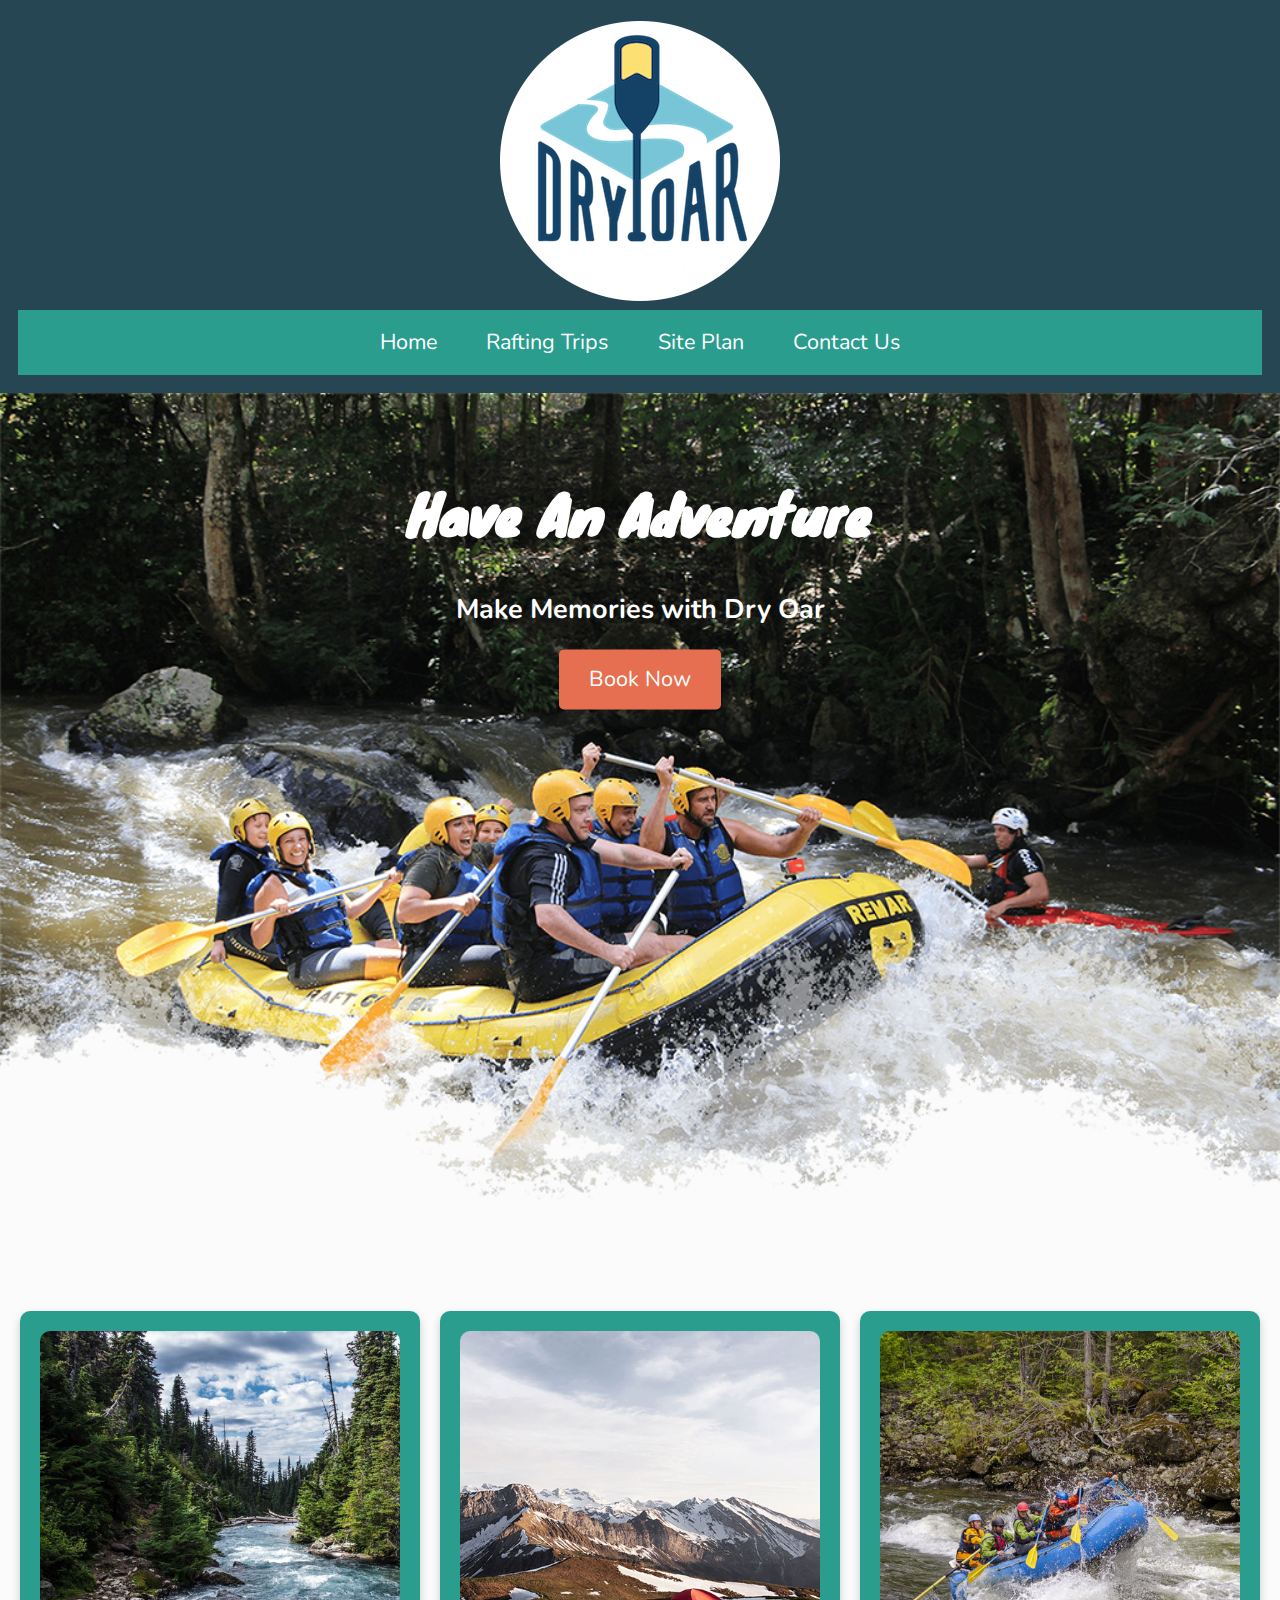
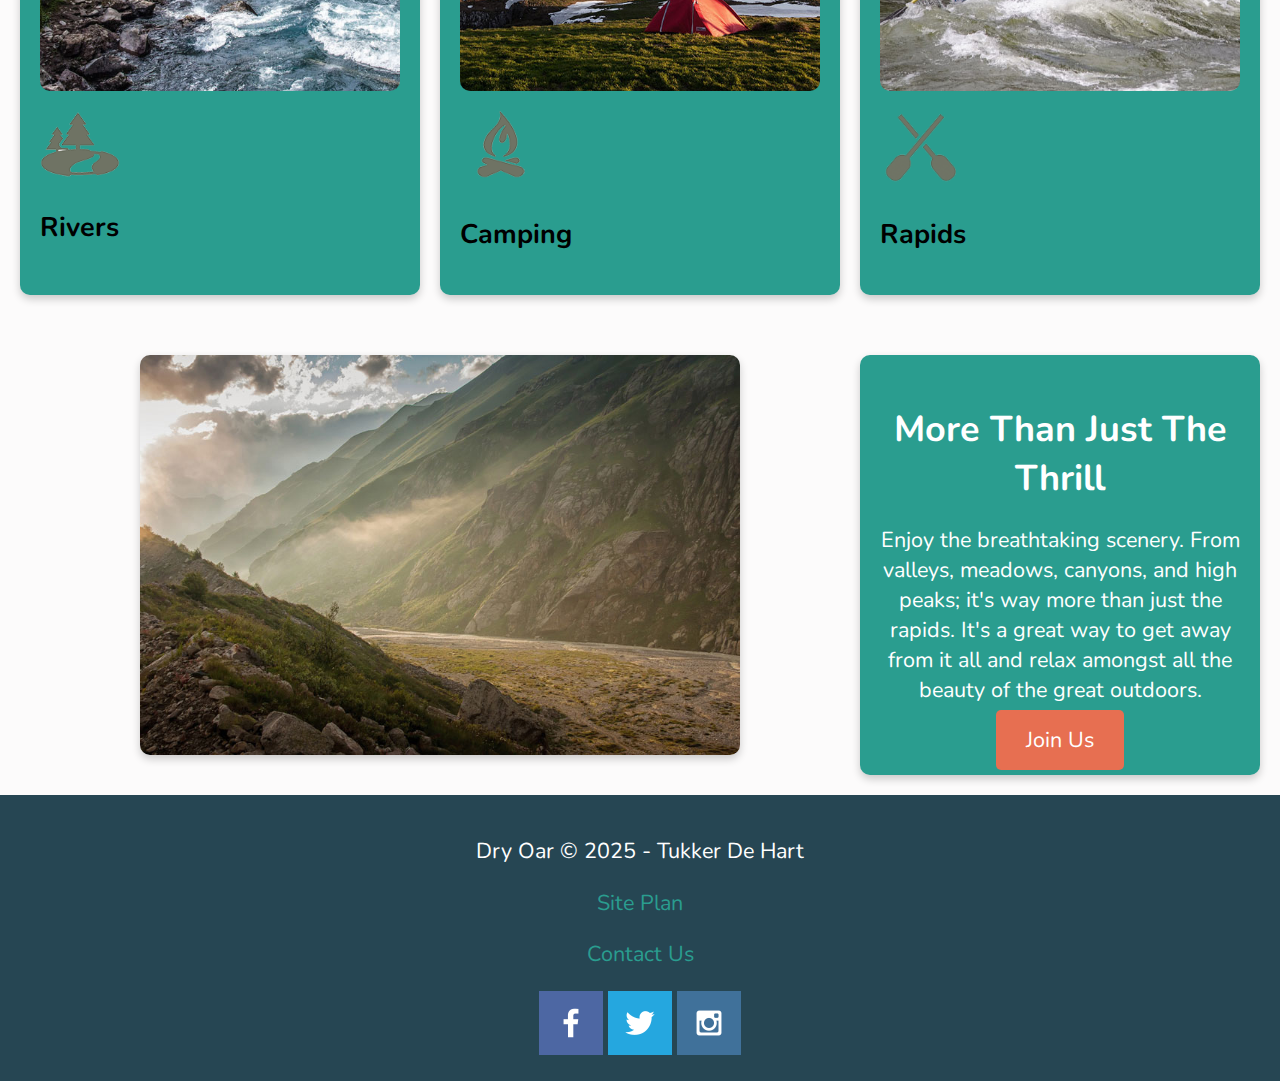
<file: index.html>
<!DOCTYPE html>
<html lang="en">
<head>
    <meta charset="UTF-8">
    <meta name="viewport" content="width=device-width, initial-scale=1.0">
    <title>Whitewater Rafting Vacations | Dry Oar Boating | Home</title>
    <link rel="stylesheet" href="wwr/styles/site-plan-rafting.css">
</head>
<body>
    <div id="content">
        <header>
            <a id="logo_link" href="index.html">
                <img class="logo" src="wwr/images/logo.png" alt="Dry Oar Logo">
            </a>
            <nav>
                <a href="index.html">Home</a>
                <a href="wwr/page2.html">Rafting Trips</a> 
                <a href="wwr/site-plan-rafting.html">Site Plan</a>
                <a href="wwr/contactus.html">Contact Us</a>
            </nav>
        </header>

        <div id="hero">
            <div id="hero-box">
                <img id="hero-img" src="wwr/images/hero.png" alt="People enjoying white water rafting">
            </div>
            <section id="hero-msg">
                <h1 class="home-title">Have An Adventure</h1>
                <h4>Make Memories with Dry Oar</h4>
                <div class="button-box">
                    <a class="book" href="contactus.html">Book Now</a>
                </div>
            </section>
        </div>

        <main class="home-grid">
            <section class="rivers-card">
                <img class="card-img" src="wwr/images/rivers.jpg" alt="river in forest">
                <img class="icon" src="wwr/images/river_icon.png" alt="river icon">
                <h2>Rivers</h2>
            </section>
            <section class="camping-card">
                <img class="card-img" src="wwr/images/camping.jpg" alt="tent in mountains">
                <img class="icon" src="wwr/images/fire_icon.png" alt="fire icon">
                <h2>Camping</h2>
            </section>
            <section class="rapids-card">
                <img class="card-img" src="wwr/images/rapids.jpg" alt="rafting boat">
                <img class="icon" src="wwr/images/oars.png" alt="oars icon">
                <h2>Rapids</h2>
            </section>

            <div id="background"></div>
            <img class="mountains" src="wwr/images/mountains.jpg" alt="Misty mountains">
            <section class="msg">
                <h2>More Than Just The Thrill</h2>
                <p>Enjoy the breathtaking scenery. From valleys, meadows, canyons, and high peaks; it's way more than just the rapids. It's a great way to get away from it all and relax amongst all the beauty of the great outdoors.</p>
                <a class="join" href="rivers.html">Join Us</a>
            </section>
        </main>

        <footer>
            <p>Dry Oar &copy; 2025 - Tukker De Hart</p>
            <p><a href="site-plan-rafting.html">Site Plan</a></p>
            <p><a href="contactus.html">Contact Us</a></p>
            <div class="social">
                <a href="https://facebook.com" target="_blank">
                    <img src="wwr/images/facebook.png" alt="fb icon">
                </a>
                <a href="https://twitter.com" target="_blank">
                    <img src="wwr/images/twitter.png" alt="twitter icon">
                </a>
                <a href="https://instagram.com" target="_blank">
                    <img src="wwr/images/instagram.png" alt="instagram icon">
                </a>
            </div>
        </footer>
    </div>
</body>
</html>
</file>
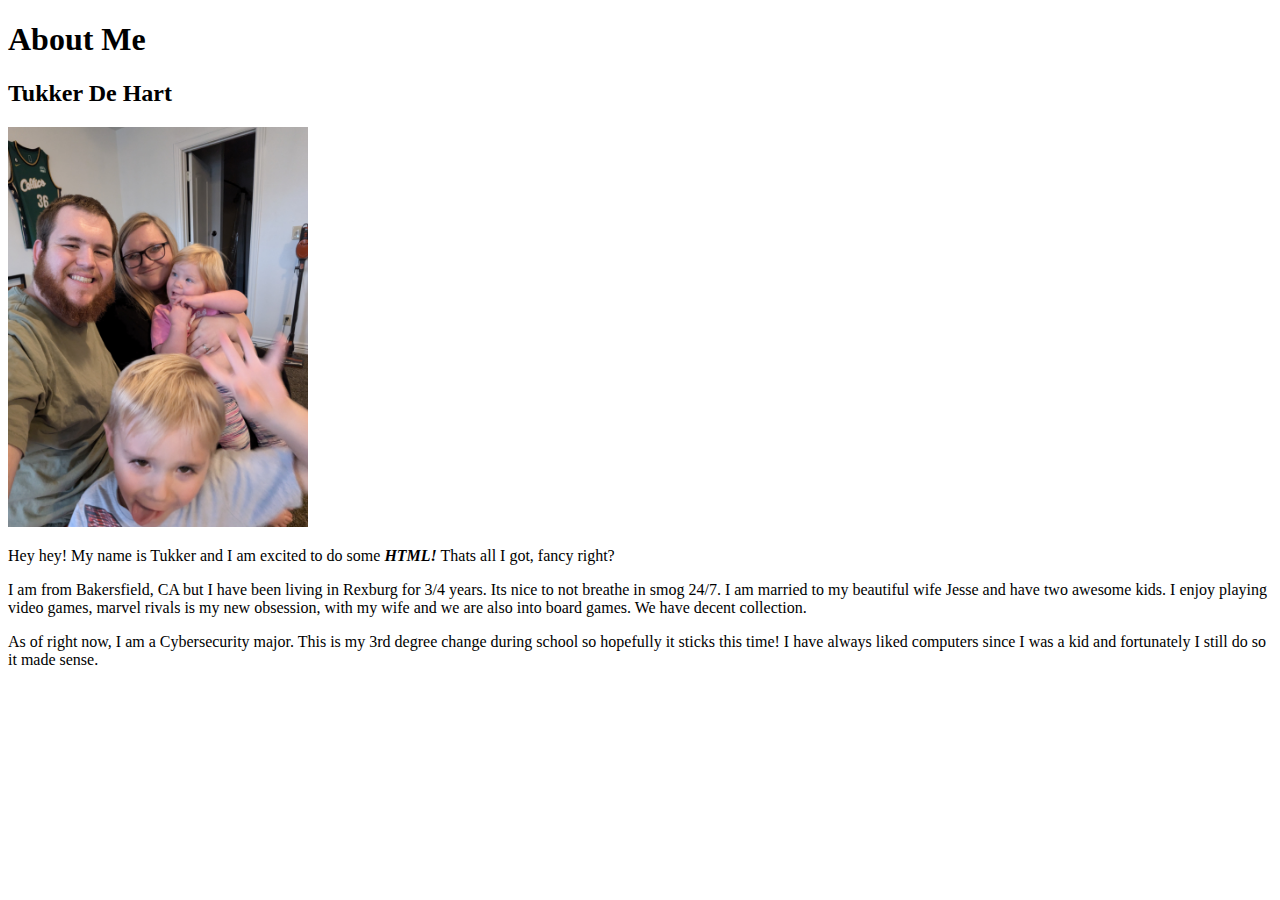
<file: aboutme/index.html>
<!DOCTYPE html>
<html lang="en">
<head>
    <meta charset="UTF-8">
    <meta name="viewport" content="width=device-width, initial-scale=1.0">
    <title>Home Page</title>
</head>
<body>
    <h1> About Me </h1>
    <h2> Tukker De Hart</h2>
    <img alt="Image of me. We? Me and We." src="images/family.jpg" style="width: 300px; height: auto;">
    <p>Hey hey! My name is Tukker and I am excited to do some <b><i>HTML!</b></i> Thats all I got, fancy right? </p>
    <p>
    I am from Bakersfield, CA but I have been living in Rexburg for 3/4 years. Its nice to not breathe in smog 24/7. I am married to my beautiful wife Jesse and have two awesome kids. I enjoy playing video games, marvel rivals is my new obsession, with my wife and we are also into board games. We have decent collection.
    </p>

    <p> 
    As of right now, I am a Cybersecurity major. This is my 3rd degree change during school so hopefully it sticks this time! I have always liked computers since I was a kid and fortunately I still do so it made sense.
    </p>


</body>
</html>
</file>
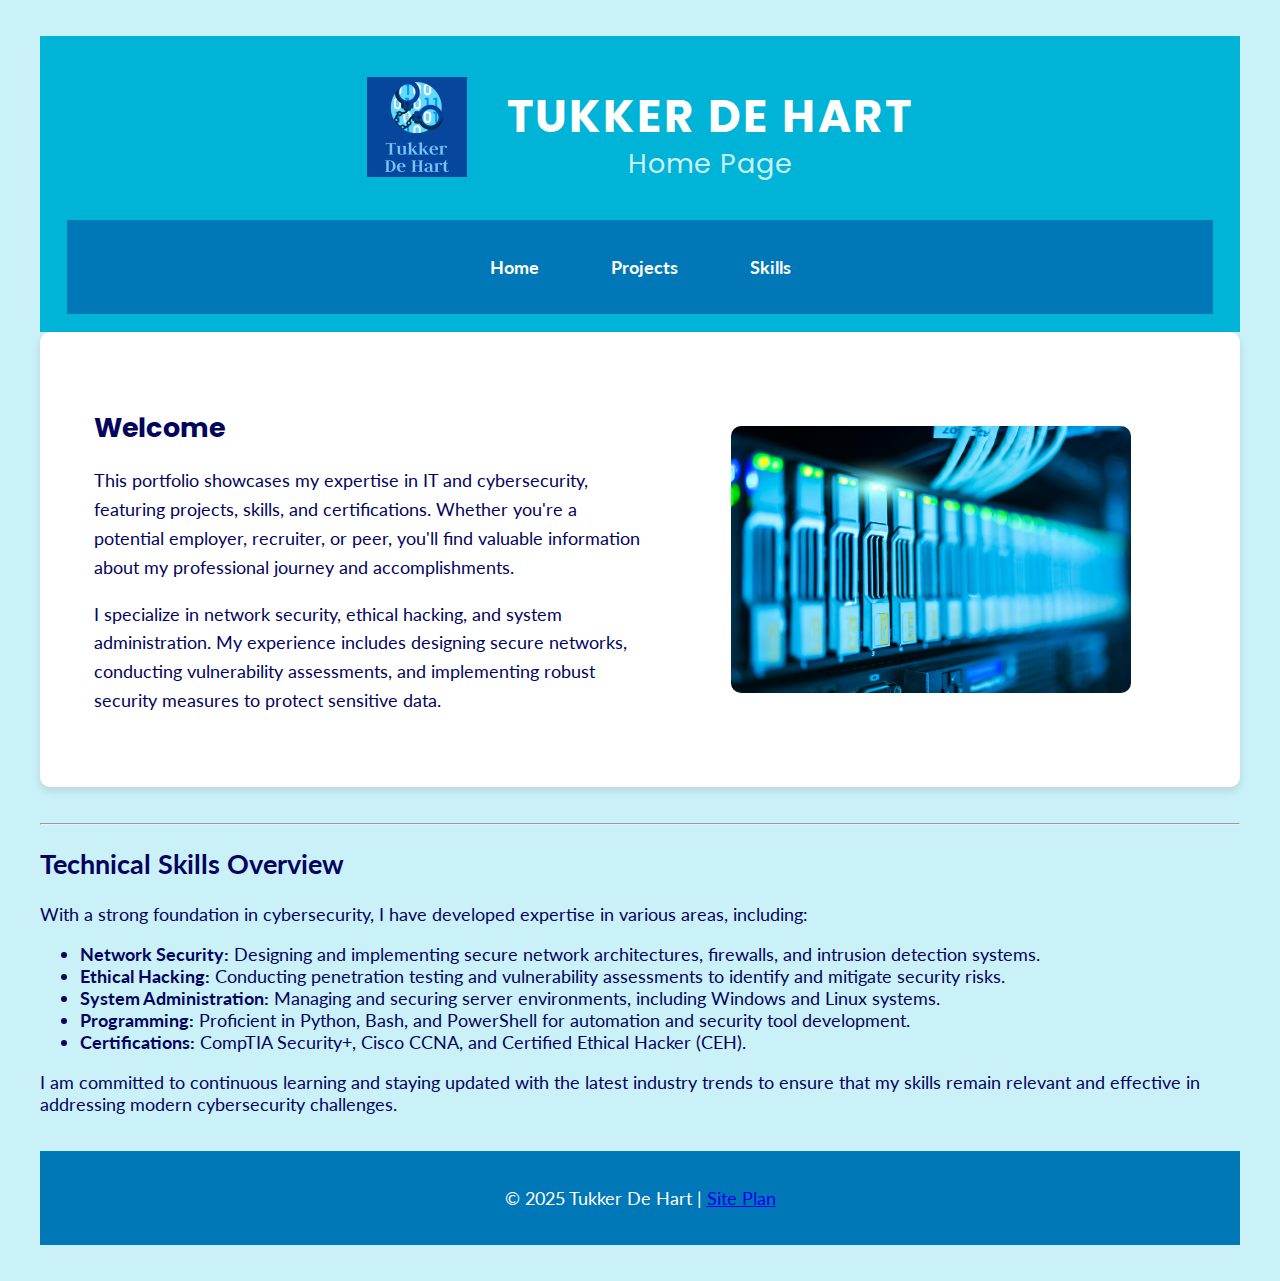
<file: tukkerdehart/index.html>
<html lang="en">
<head>
    <meta charset="UTF-8">
    <meta name="viewport" content="width=device-width, initial-scale=1.0">
    <title>Home - Cybersecurity Portfolio</title>
    <link rel="stylesheet" href="styles/styles.css">
</head>
<body>
    <header>
        <div class="header-container">
            <img src="images/logo.png" alt="Site Logo" class="logo">
            <div class="header-text">
                <h1 class="site-title">Tukker De Hart</h1>
                <h2 class="site-subtitle">Home Page</h2>
            </div>
        </div>
        <nav>
            <a href="index.html">Home</a>
            <a href="projects.html">Projects</a>
            <a href="skills.html">Skills</a>
        </nav>
    </header>
    <main>
        <section class="intro">
            <div class="text">
                <h2>Welcome</h2>
                <p>This portfolio showcases my expertise in IT and cybersecurity, featuring projects, skills, and certifications. Whether you're a potential employer, recruiter, or peer, you'll find valuable information about my professional journey and accomplishments.</p>
                <p>I specialize in network security, ethical hacking, and system administration. My experience includes designing secure networks, conducting vulnerability assessments, and implementing robust security measures to protect sensitive data.</p>
            </div>
            <div class="image">
                <img src="images/server.jpg" alt="Server room">
            </div>
        </section>
        <hr class="content-divider">
        <section class="skills-overview">
            <h2>Technical Skills Overview</h2>
            <p>With a strong foundation in cybersecurity, I have developed expertise in various areas, including:</p>
            <ul>
                <li><strong>Network Security:</strong> Designing and implementing secure network architectures, firewalls, and intrusion detection systems.</li>
                <li><strong>Ethical Hacking:</strong> Conducting penetration testing and vulnerability assessments to identify and mitigate security risks.</li>
                <li><strong>System Administration:</strong> Managing and securing server environments, including Windows and Linux systems.</li>
                <li><strong>Programming:</strong> Proficient in Python, Bash, and PowerShell for automation and security tool development.</li>
                <li><strong>Certifications:</strong> CompTIA Security+, Cisco CCNA, and Certified Ethical Hacker (CEH).</li>
            </ul>
            <p>I am committed to continuous learning and staying updated with the latest industry trends to ensure that my skills remain relevant and effective in addressing modern cybersecurity challenges.</p>
        </section>
    </main>
    <footer>
        <p>&copy; 2025 Tukker De Hart | <a href="site-plan.html">Site Plan</a></p>
    </footer>
</body>
</html>
</file>
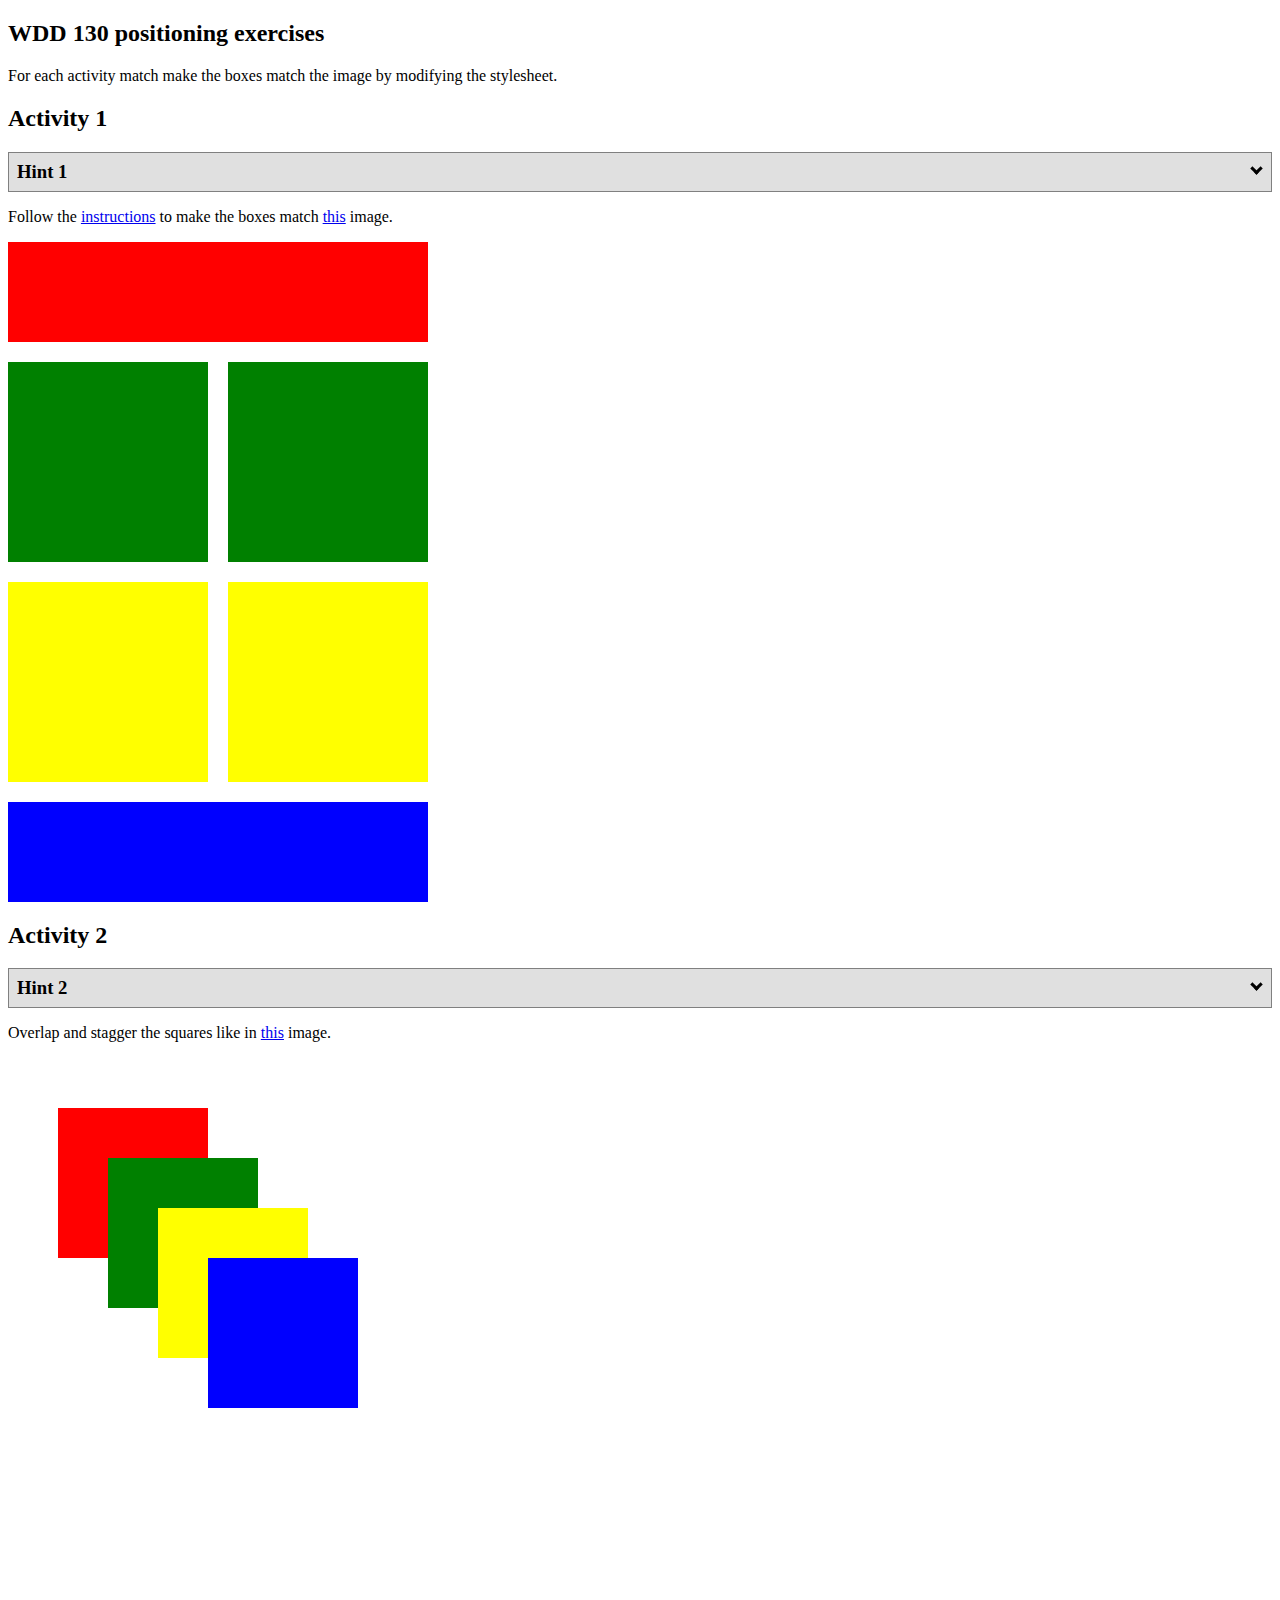
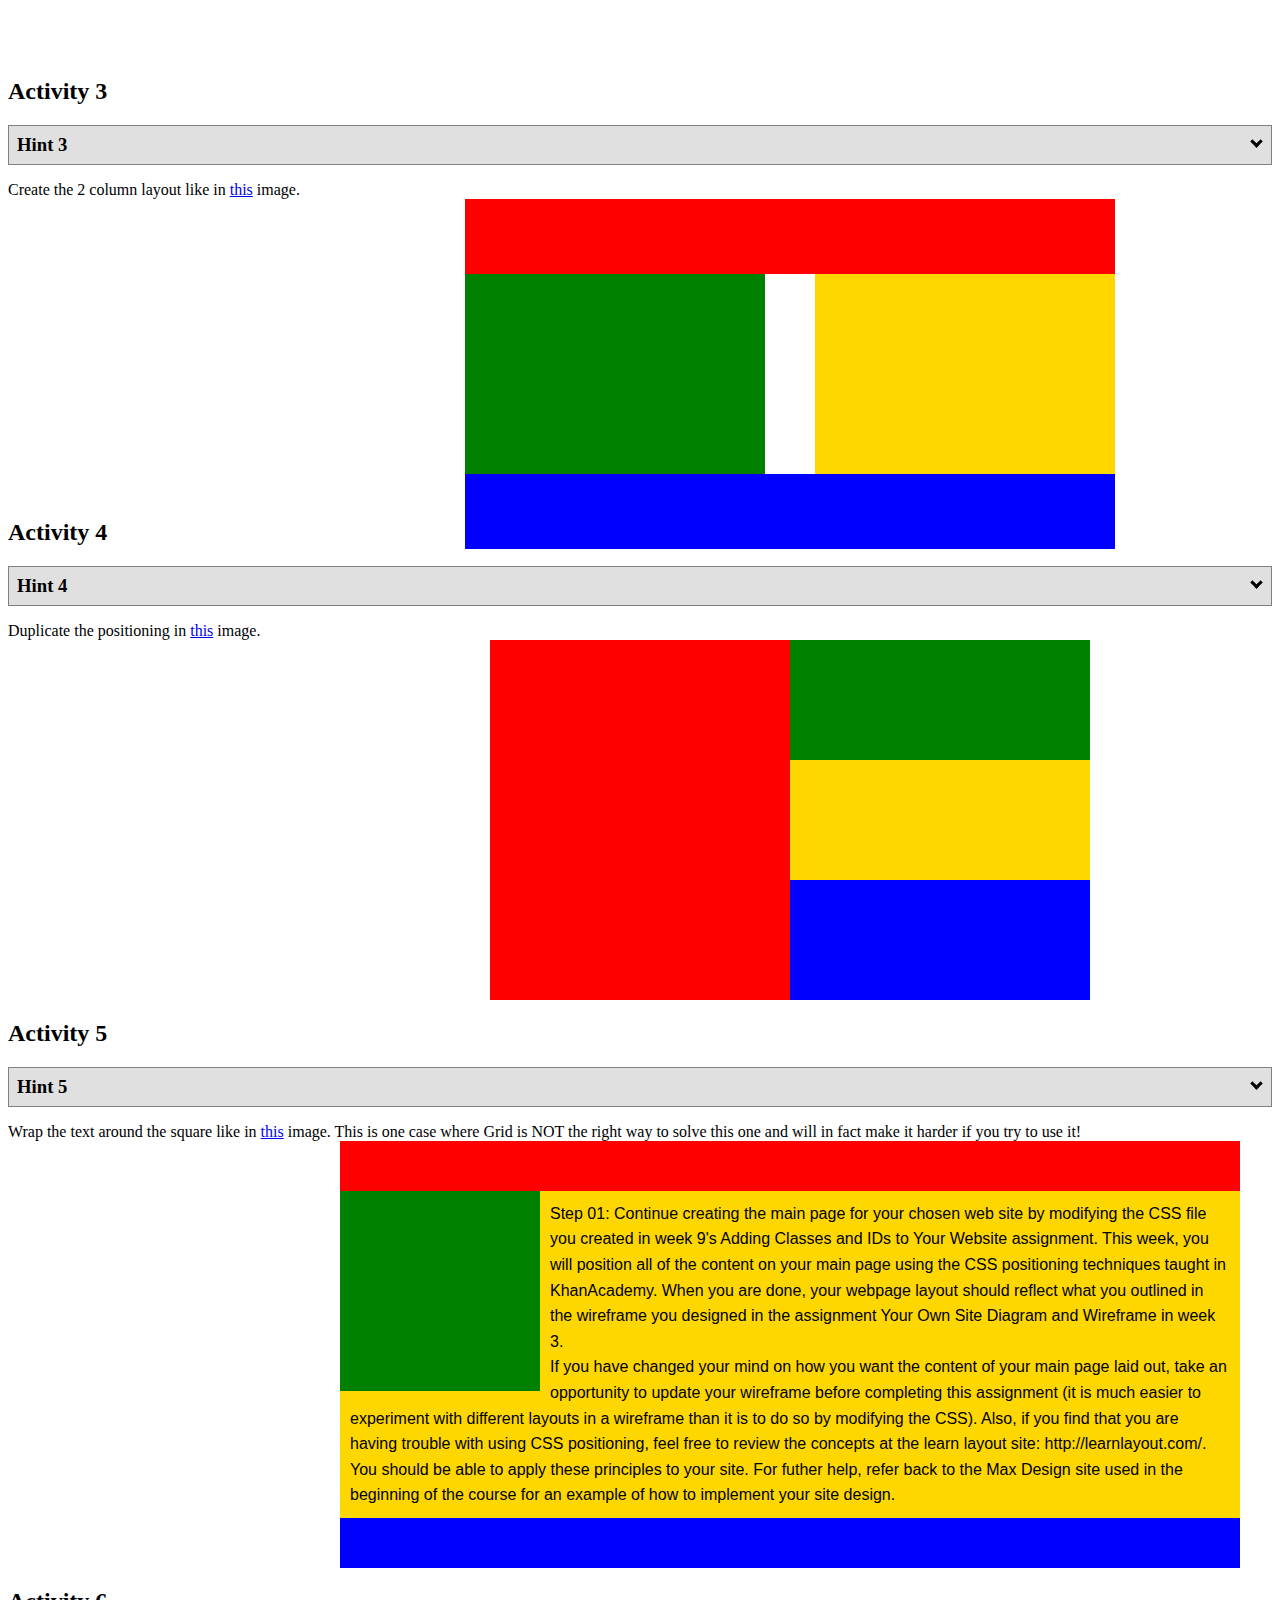
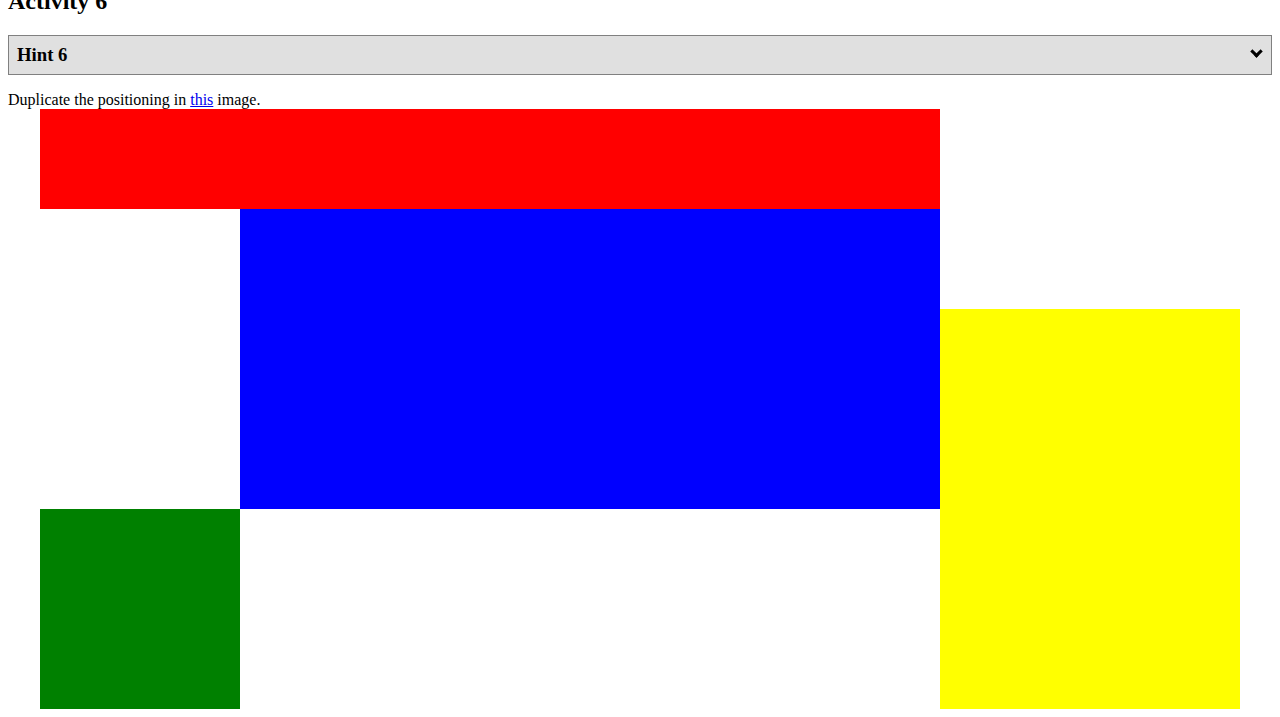
<file: positioning.html>
<!DOCTYPE html>
<html lang="en">
  <head>
    <!-- HTML - Name: positioning.html -->
    <title>Positioning Activity</title>
    <link rel="stylesheet" type="text/css" href="positionstyles.css" />
  </head>
  <body>
    <div class="activity">
      <h2>WDD 130 positioning exercises</h2>
      For each activity match make the boxes match the image by modifying the stylesheet.</div>
    <div class="activity">
      <h2>Activity 1</h2>
      <section class="hint"><input type="checkbox" ><i></i> <h3>Hint 1</h3><div><p>Check out the <a href="https://byui-wdd.github.io/wdd130/activities/w06-css-positioning.html" target="_blank">activity instructions</a> in Ilearn!</p></div></section>
      <p>Follow the <a href="https://byui-wdd.github.io/wdd130/activities/w06-css-positioning.html" target="_blank">instructions</a> to make the boxes match  <a href="https://byui-wdd.github.io/wdd130/images/example1.png" target="_blank">this</a> image.</p>
      <div class="content1" >
        <div class="red1" ></div>
        <div class="green1" ></div>
        <div class="green1" ></div>
        <div class="yellow1"></div>
        <div class="yellow1"></div>
        <div class="blue1"></div>
      </div>
    </div>
    <div class="activity">
      <h2>Activity 2</h2>
      <section class="hint"><input type="checkbox" > <h3>Hint 2</h3><i></i><div>
      <ul>
      <li>grid-template-columns: 50px 50px 50px 50px 50px </li></ul></div></section>
      <p>Overlap and stagger the squares like in <a href="https://byui-wdd.github.io/wdd130/images/example2.png" target="_blank">this</a> image.</p>
      <div class="content2" >
        <div class="red2" ></div>
        <div class="green2" ></div>
        <div class="yellow2"></div>
        <div class="blue2"></div>
      </div>
    </div>
    <div class="activity">
      <h2>Activity 3</h2>
      <section class="hint"><input type="checkbox" > <h3>Hint 3</h3><i></i><div><p>This one is going to be best solved with CSS Grid. Remember to make the boxes the right width first...then start moving them around. </p><h4>Properties used:</h4><ul><li>display:grid;</li><li>grid-template-columns:</li><li>grid-column-gap:</li>
        <li>grid-column:</li>  </ul></div></section>
      Create the 2 column layout like in <a href="https://byui-wdd.github.io/wdd130/images/example3.png" target="_blank">this</a>  image.
      <div class="content3" >
        <div class="red3" ></div>
        <div class="green3" ></div>
        <div class="yellow3"></div>
        <div class="blue3"></div>
      </div>
    </div>
    <div class="activity">
      <h2>Activity 4</h2>
      <section class="hint"><input type="checkbox" > <h3>Hint 4</h3><i></i><div><p>For the others we have been primarily concerned with width. For this one you will need to adjust height as well. </p><h4>Properties used:</h4><ul><li>display:grid;</li><li>grid-template-columns:</li><li>grid-row:</li></ul></div></section>
      Duplicate the positioning in <a href="https://byui-wdd.github.io/wdd130/images/example4.png" target="_blank">this</a> image. 
      <div class="content4" >
        <div class="red4" ></div>
        <div class="green4" ></div>
        <div class="yellow4"></div>
        <div class="blue4"></div>
      </div>
    </div>

    <div class="activity">
      <h2>Activity 5</h2>
      <section class="hint"><input type="checkbox" > <h3>Hint 5</h3><i></i><div><p>Grid is <strong>not</strong> the right way to do this.  In fact there is only one way to really do that...and that is with float. Remember that we float the thing we want the text to wrap around.  Also remember to start by making all the shapes the right size and shape.</p><h4>Properties used:</h4><ul><li>float: left;</li></ul></div></section>
      Wrap the text around the square like in <a href="https://byui-wdd.github.io/wdd130/images/example5.png" target="_blank">this</a> image. This is one case where Grid is NOT the right way to solve this one and will in fact make it harder if you try to use it!
      <div class="content5" >
        <div class="red5" ></div>
        <div class="green5" ></div>
        <div class="yellow5">Step 01: Continue creating the main page for your chosen web site by modifying the CSS file you created in week 9's Adding Classes and IDs to Your Website assignment. This week, you will position all of the content on your main page using the CSS positioning techniques taught in KhanAcademy. When you are done, your webpage layout should reflect what you outlined in the wireframe you designed in the assignment Your Own Site Diagram and Wireframe in week 3. <br />
          If you have changed your mind on how you want the content of your main page laid out, take an opportunity to update your wireframe before completing this assignment (it is much easier to experiment with different layouts in a wireframe than it is to do so by modifying the CSS). Also, if you find that you are having trouble with using CSS positioning, feel free to review the concepts at the learn layout site: http://learnlayout.com/. You should be able to apply these principles to your site. For futher help, refer back to the Max Design site used in the beginning of the course for an example of how to implement your site design.</div>
        <div class="blue5"></div>
      </div>
    </div>
    <div class="activity">
      <h2>Activity 6</h2>
      <section class="hint"><input type="checkbox" > <h3>Hint 6</h3><i></i><div><p>This one is all about visualizing the grid behind the layout. If you are having a hard time doing that first: all the sizes are even multiples of 100, and second here is another example with the lines drawn: <a href="https://byui-wdd.github.io/wdd130/images/example6-hint.png" target="_blank">example 6 with lines</a>. For this one you will find it easiest if you use px for the column width. You can also use <kbd>z-index</kbd> to control the element layering.    </p><h4>Properties used:</h4><ul><li>display:grid;</li><li>grid-template-columns:</li><li>grid-column:</li><li>grid-row:</li><li><a href="https://www.w3schools.com/cssref/pr_pos_z-index.asp" target="_blank">z-index:</a></li></ul></div></section>
      Duplicate the positioning in <a href="https://byui-wdd.github.io/wdd130/images/example6.png" target="_blank">this</a> image.
      <div class="content6" >
        <div class="red6" ></div>
        <div class="green6" ></div>
        <div class="yellow6"></div>
        <div class="blue6"></div>
      </div>
    </div>
  </body>
</html>
</file>
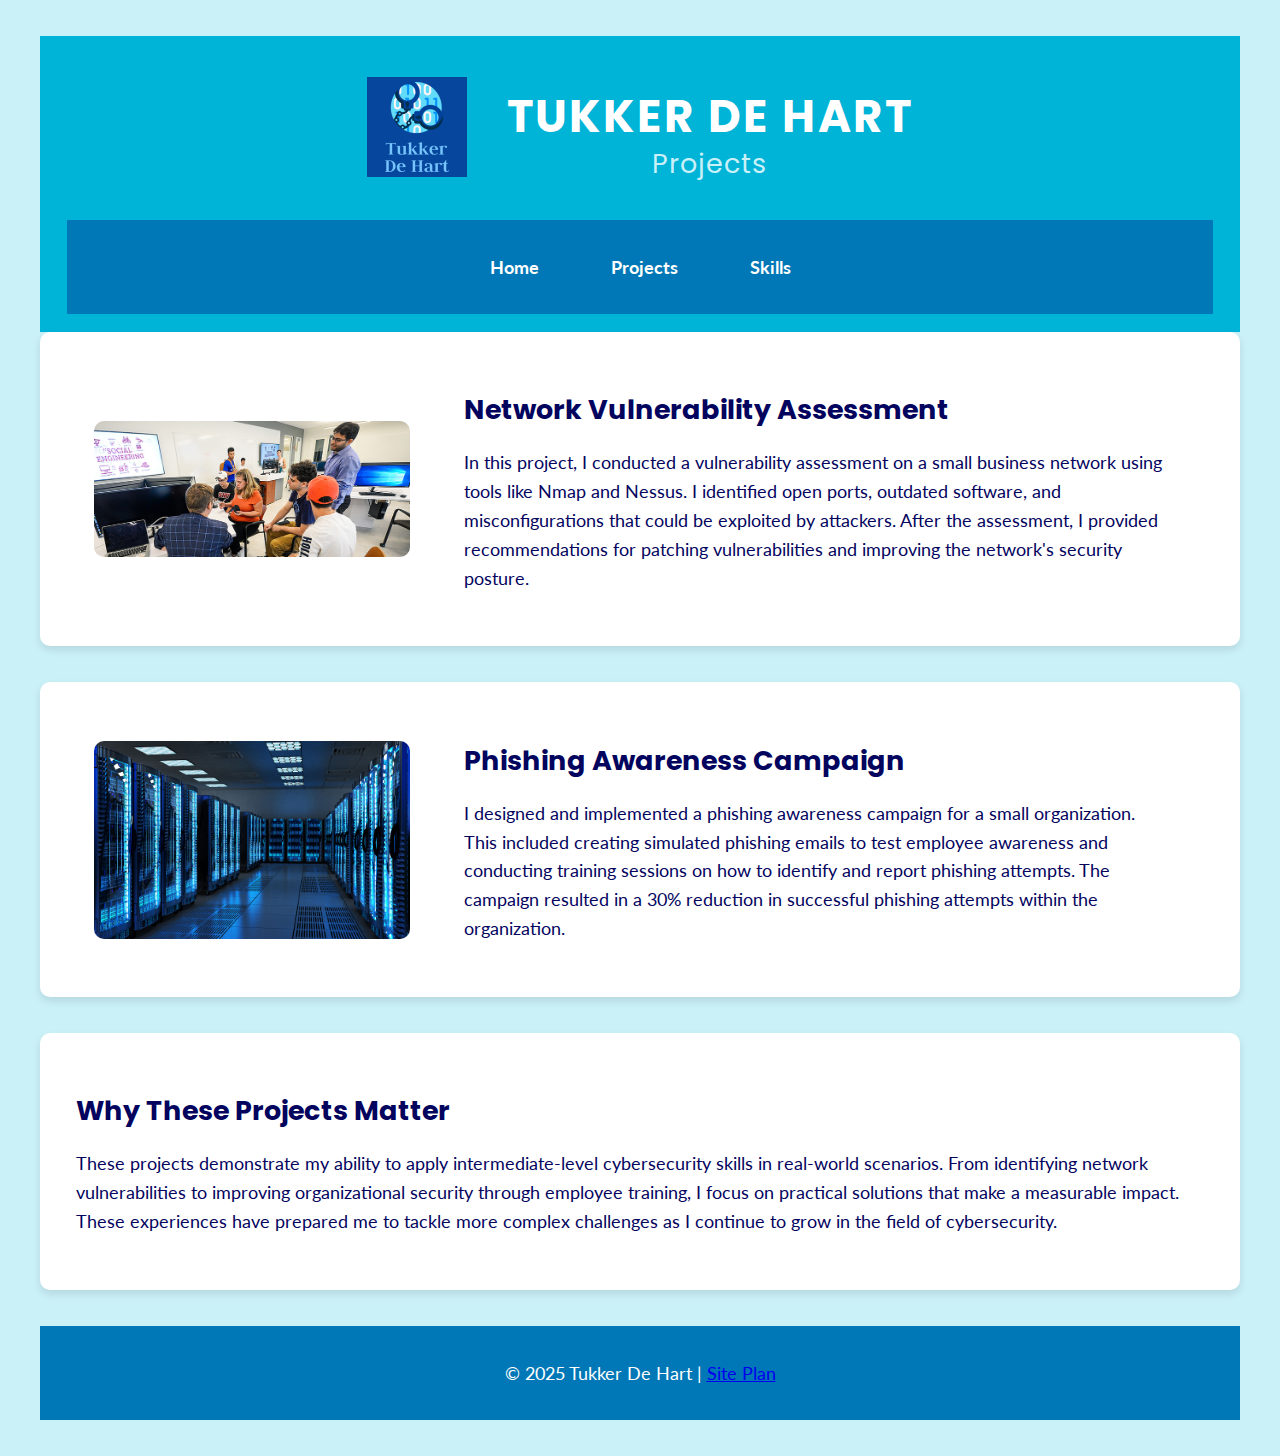
<file: tukkerdehart/projects.html>
<html lang="en">
<head>
    <meta charset="UTF-8">
    <meta name="viewport" content="width=device-width, initial-scale=1.0">
    <title>Projects - Cybersecurity Portfolio</title>
    <link rel="stylesheet" href="styles/styles.css">
</head>
<body>
    <header>
        <div class="header-container">
            <img src="images/logo.png" alt="Site Logo" class="logo">
            <div class="header-text">
                <h1 class="site-title">Tukker De Hart</h1>
                <h2 class="site-subtitle">Projects</h2>
            </div>
        </div>
        <nav>
            <a href="index.html">Home</a>
            <a href="projects.html">Projects</a>
            <a href="skills.html">Skills</a>
        </nav>
    </header>
    <main>
        <!-- Project 1 -->
        <section class="project">
            <div class="project-image">
                <img src="images/class.jpg" alt="Network Security Project">
            </div>
            <div class="project-text">
                <h2>Network Vulnerability Assessment</h2>
                <p>
                    In this project, I conducted a vulnerability assessment on a small business network using tools like Nmap and Nessus. 
                    I identified open ports, outdated software, and misconfigurations that could be exploited by attackers. 
                    After the assessment, I provided recommendations for patching vulnerabilities and improving the network's security posture.
                </p>
            </div>
        </section>

        <!-- Project 2 -->
        <section class="project">
            <div class="project-image">
                <img src="images/data-center-security.jpg" alt="Data Center Security">
            </div>
            <div class="project-text">
                <h2>Phishing Awareness Campaign</h2>
                <p>
                    I designed and implemented a phishing awareness campaign for a small organization. This included creating simulated phishing emails 
                    to test employee awareness and conducting training sessions on how to identify and report phishing attempts. 
                    The campaign resulted in a 30% reduction in successful phishing attempts within the organization.
                </p>
            </div>
        </section>

        <!-- Additional Text Section -->
        <section class="additional-text">
            <h2>Why These Projects Matter</h2>
            <p>
                These projects demonstrate my ability to apply intermediate-level cybersecurity skills in real-world scenarios. 
                From identifying network vulnerabilities to improving organizational security through employee training, 
                I focus on practical solutions that make a measurable impact. These experiences have prepared me to tackle more complex 
                challenges as I continue to grow in the field of cybersecurity.
            </p>
        </section>
    </main>
    <footer>
        <p>&copy; 2025 Tukker De Hart | <a href="site-plan.html">Site Plan</a></p>
    </footer>
</body>
</html>
</file>
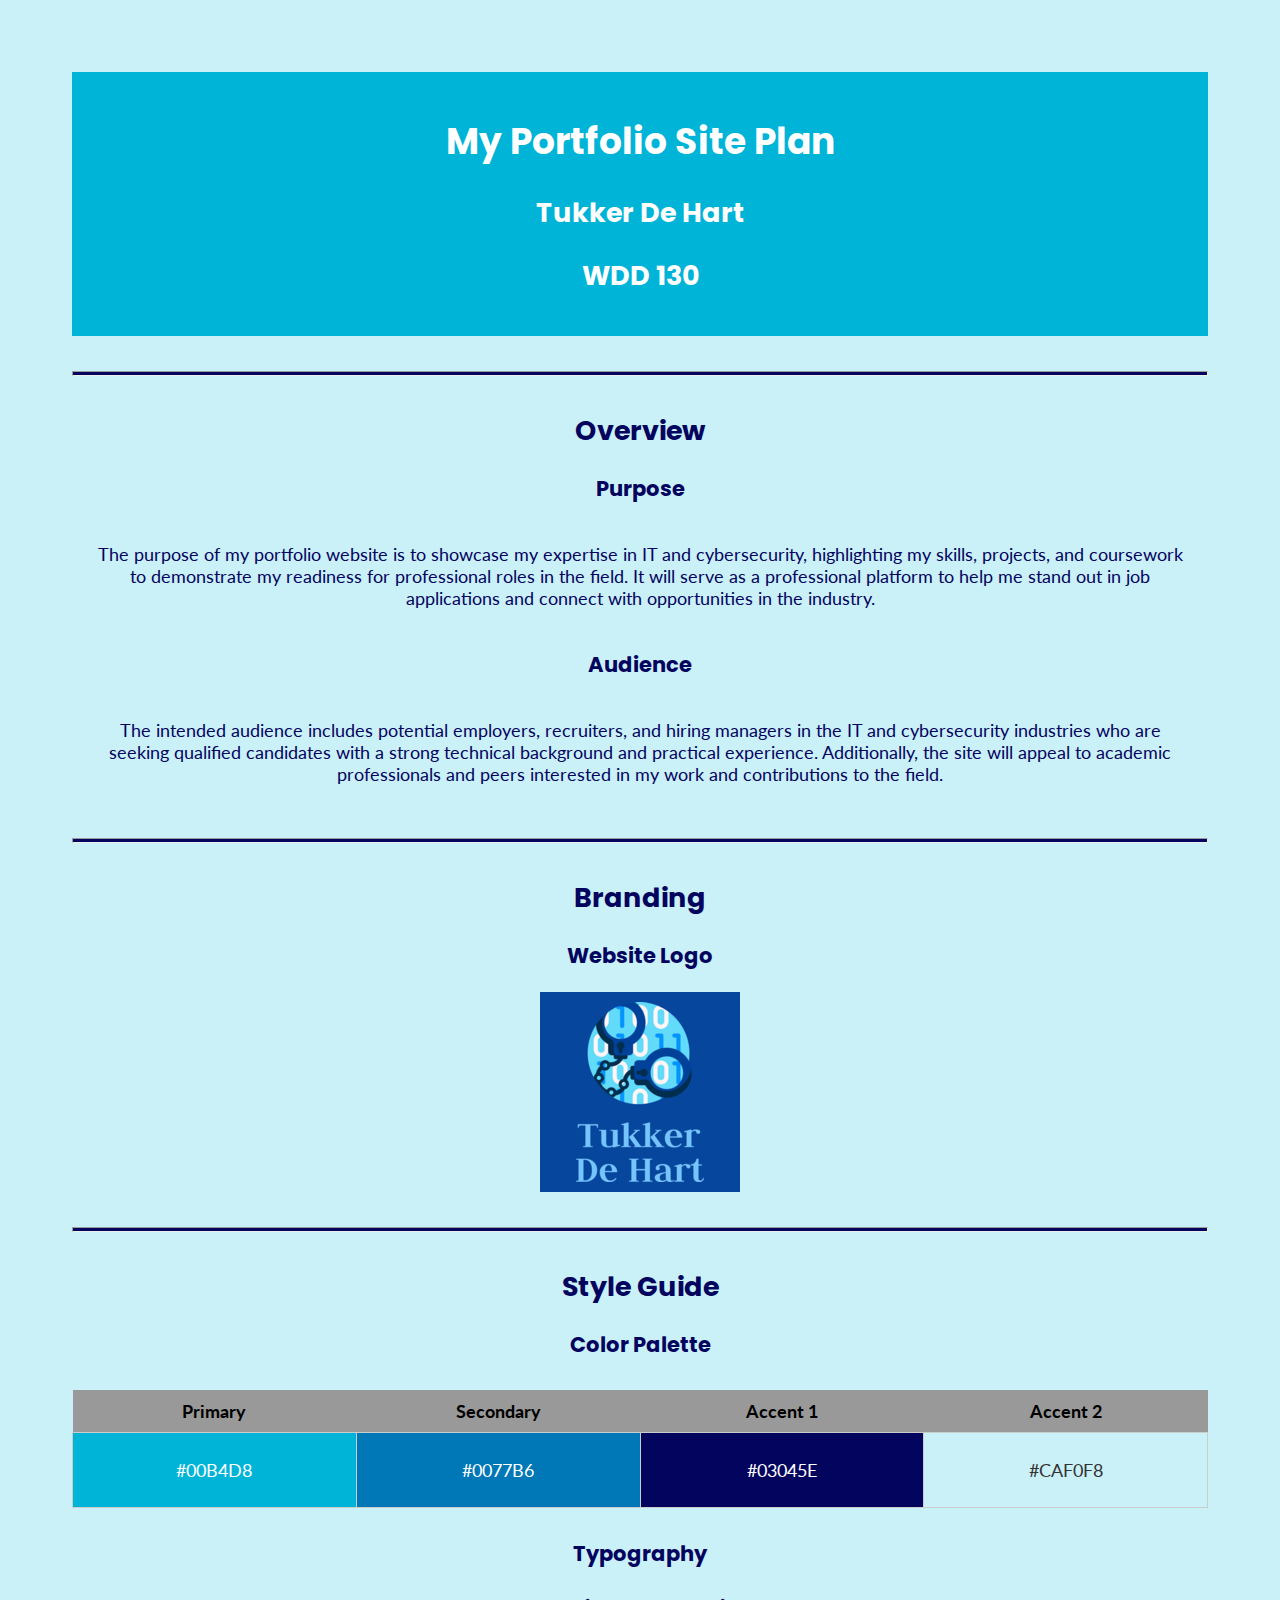
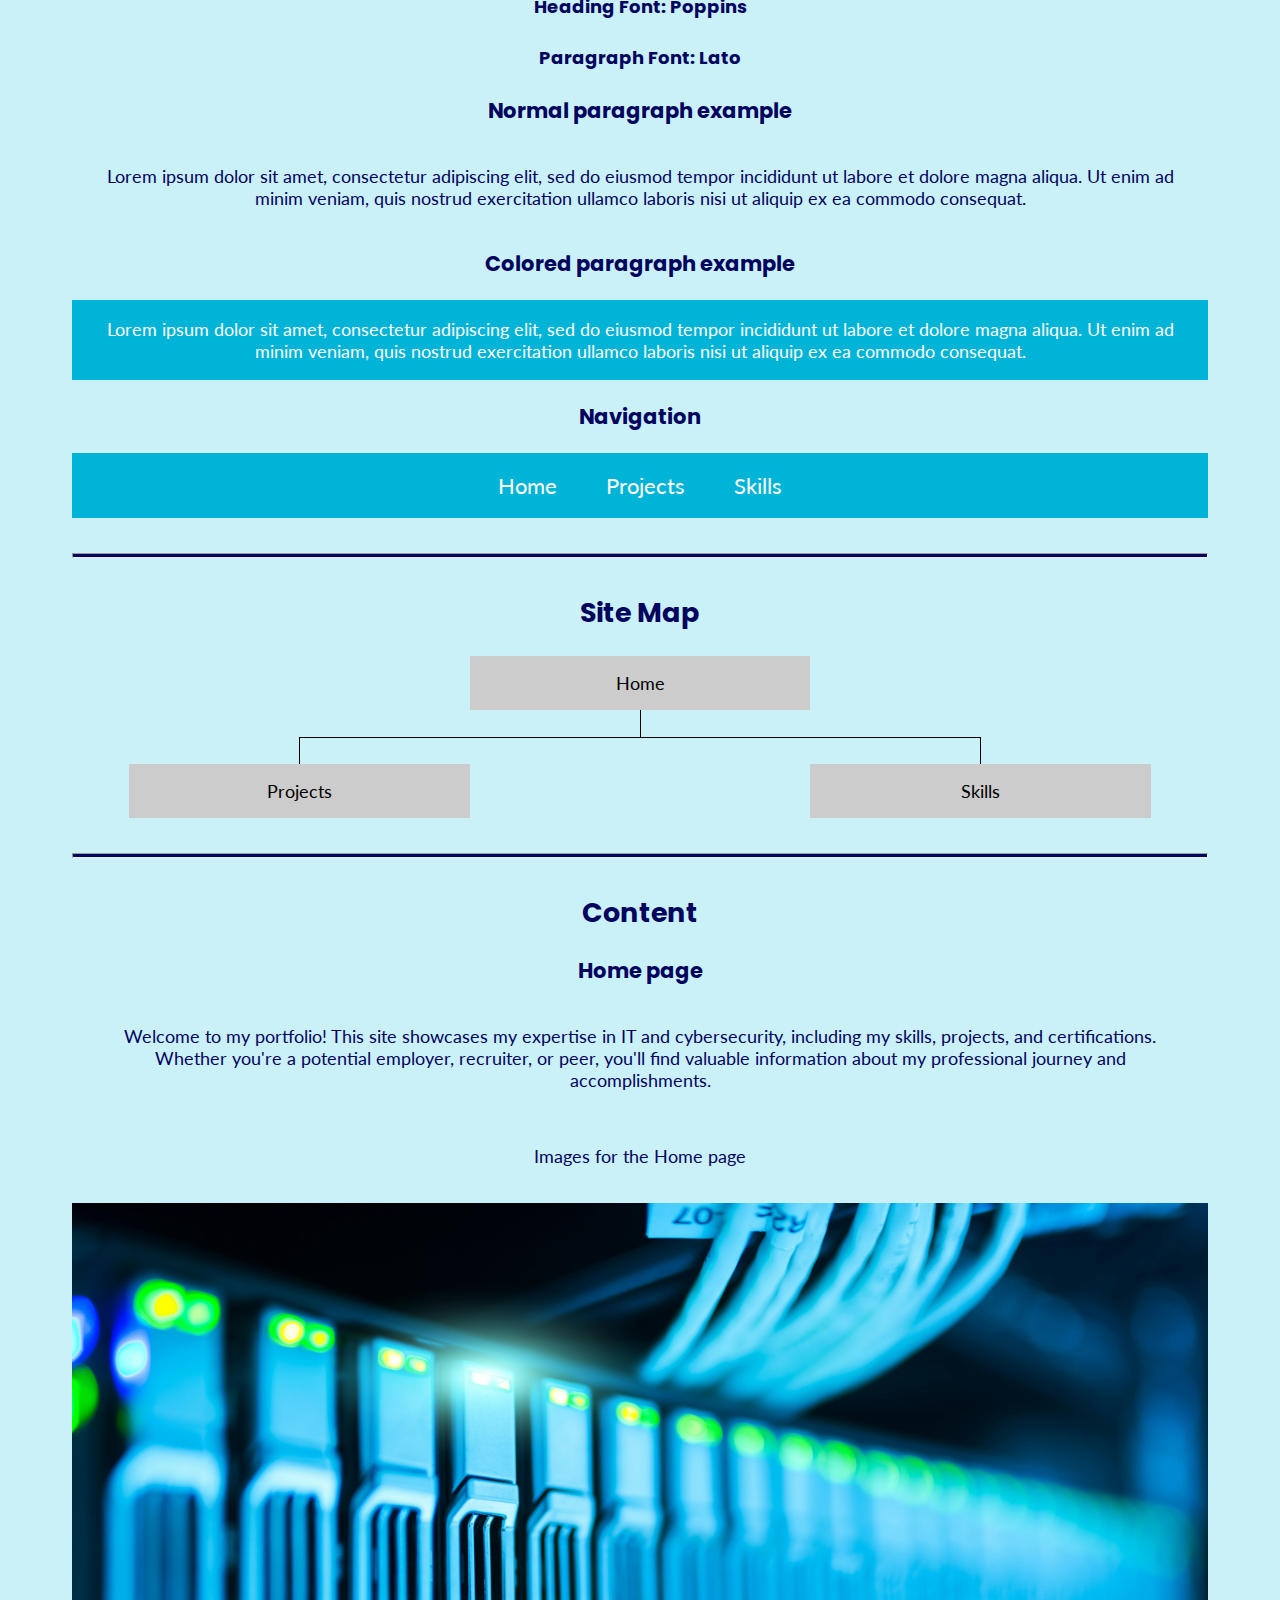
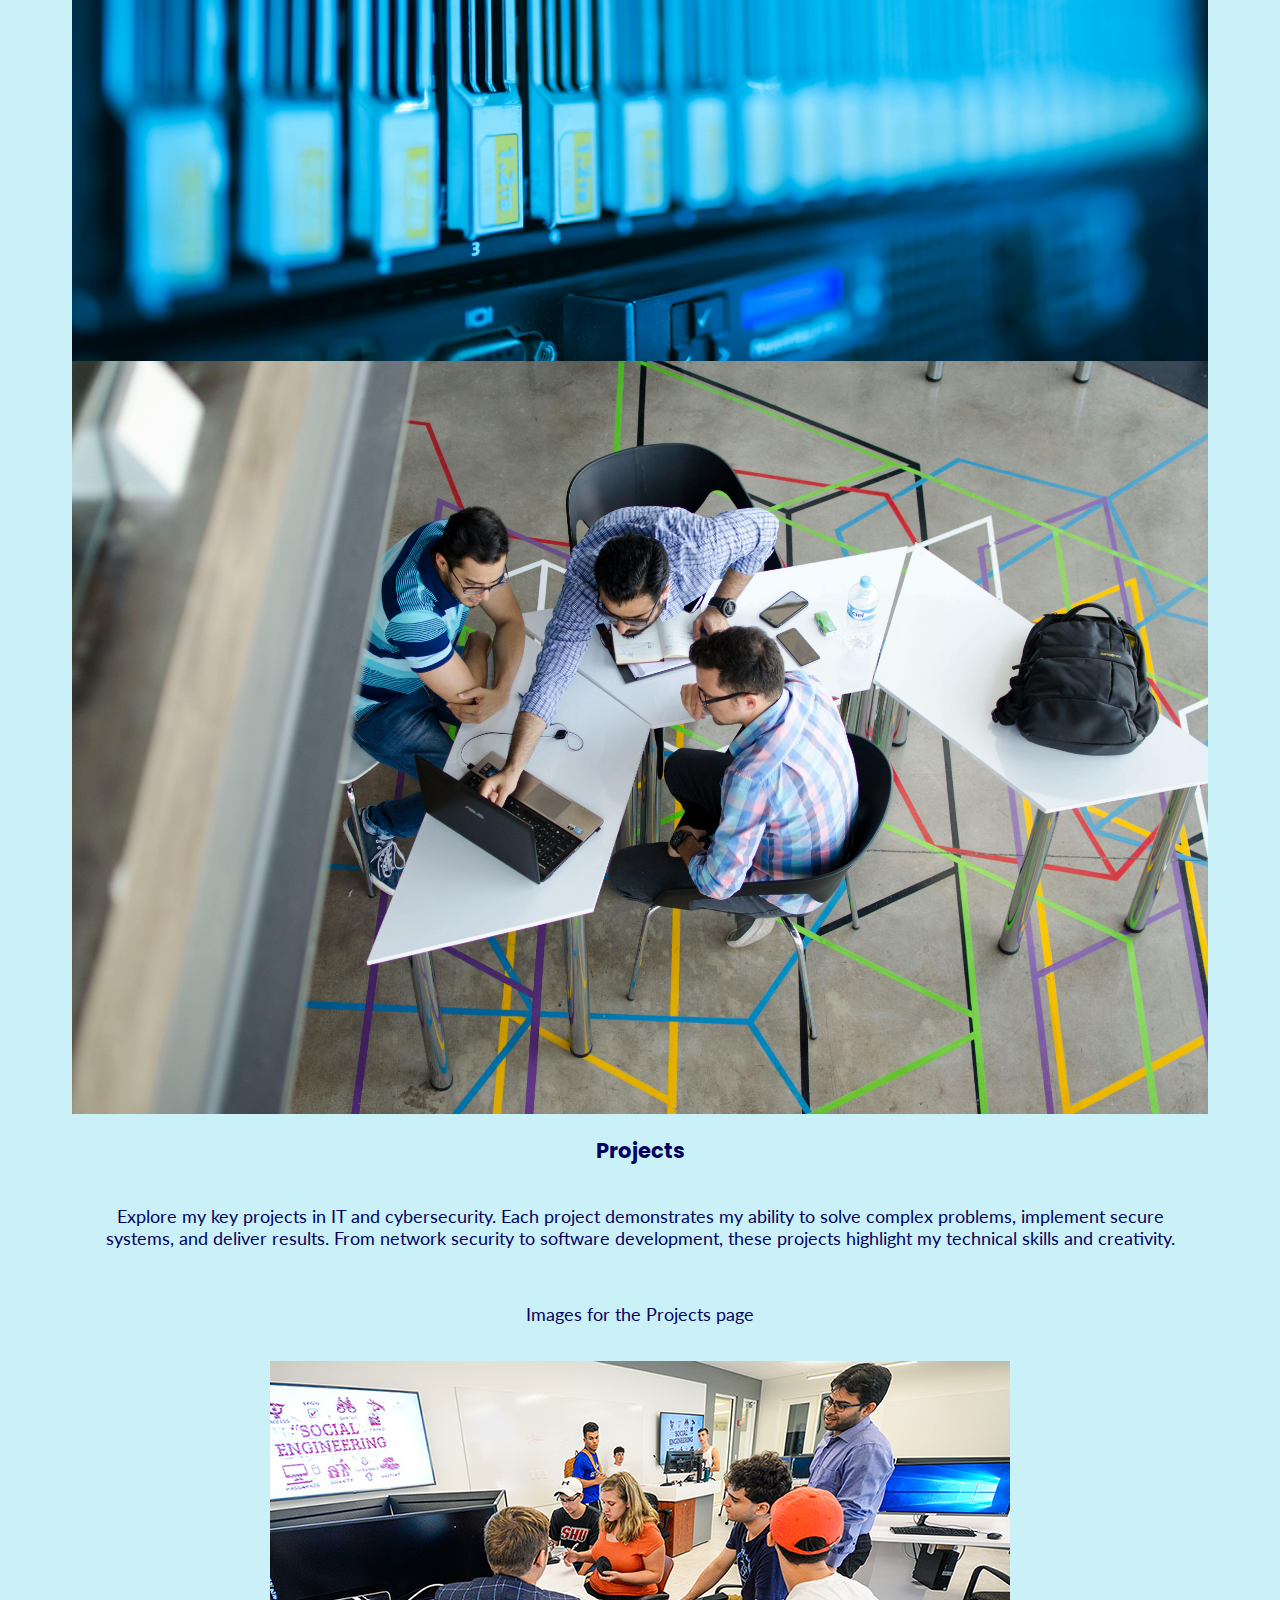
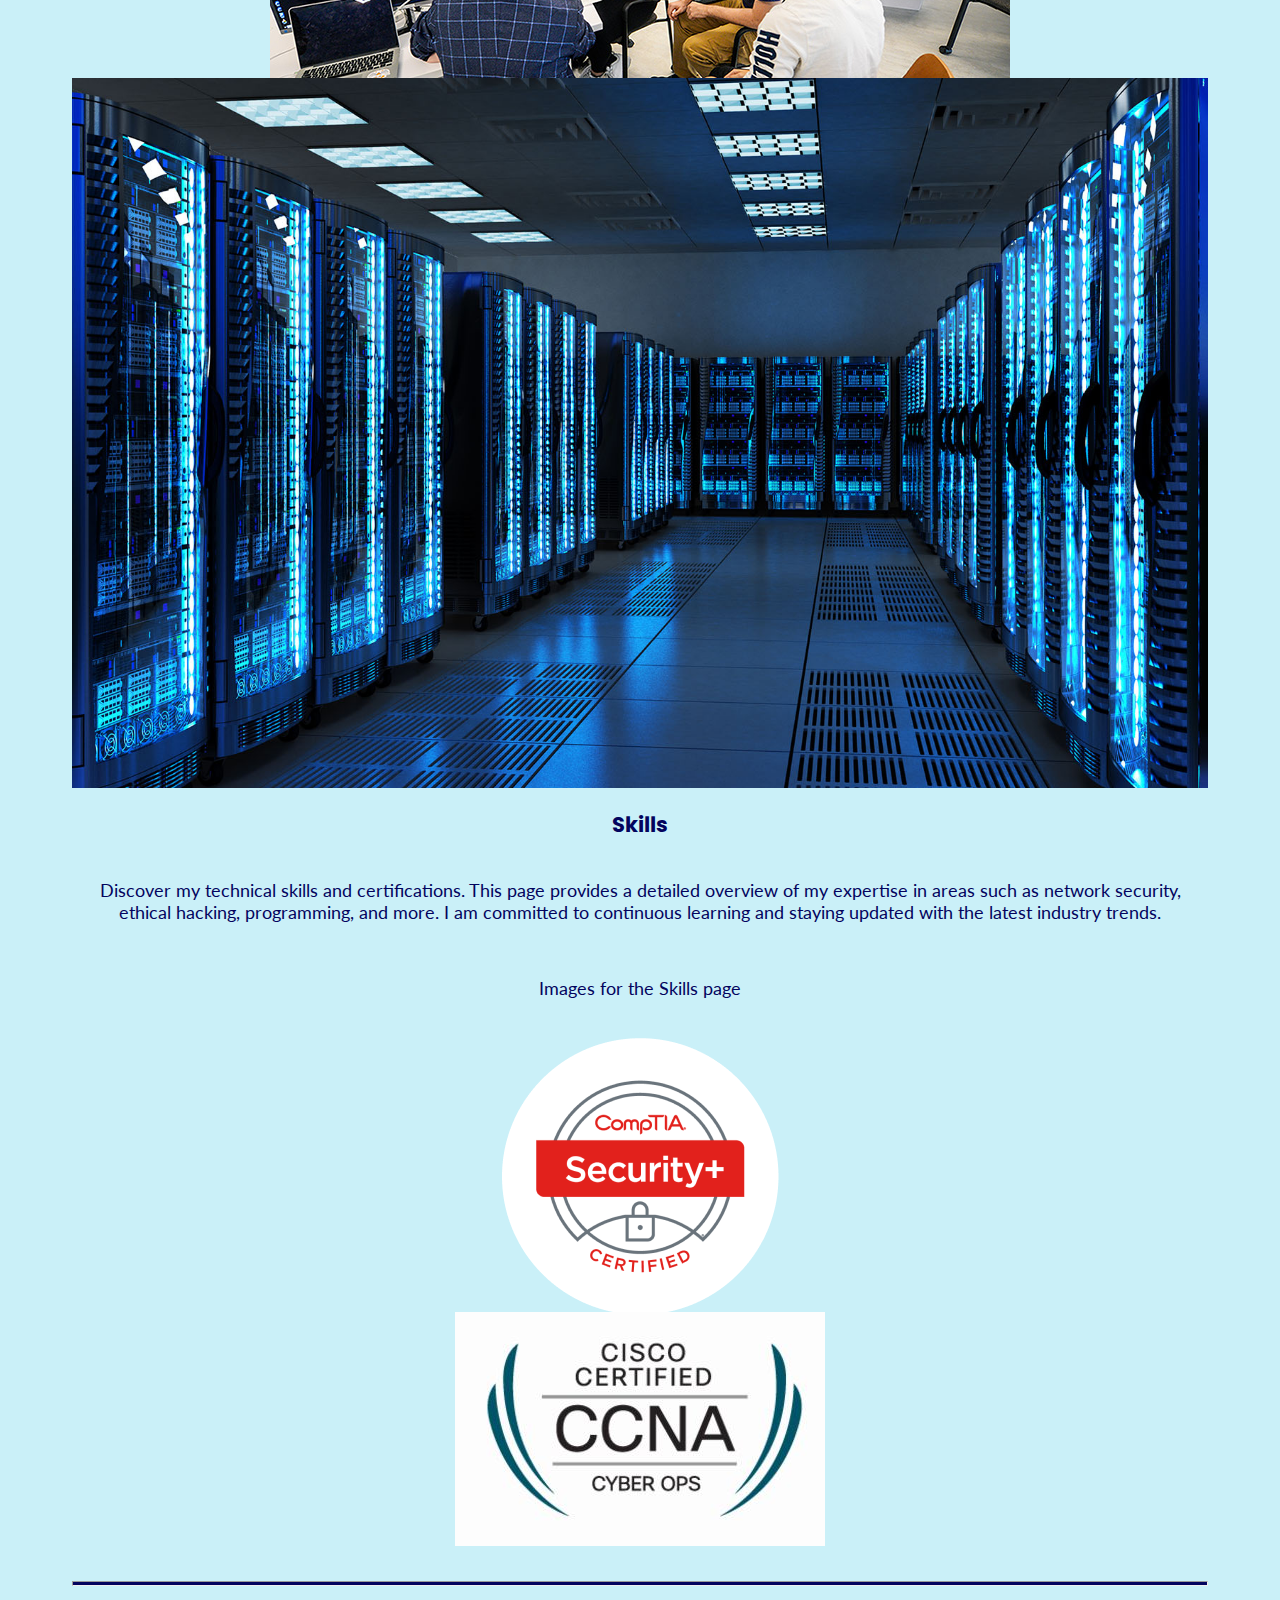
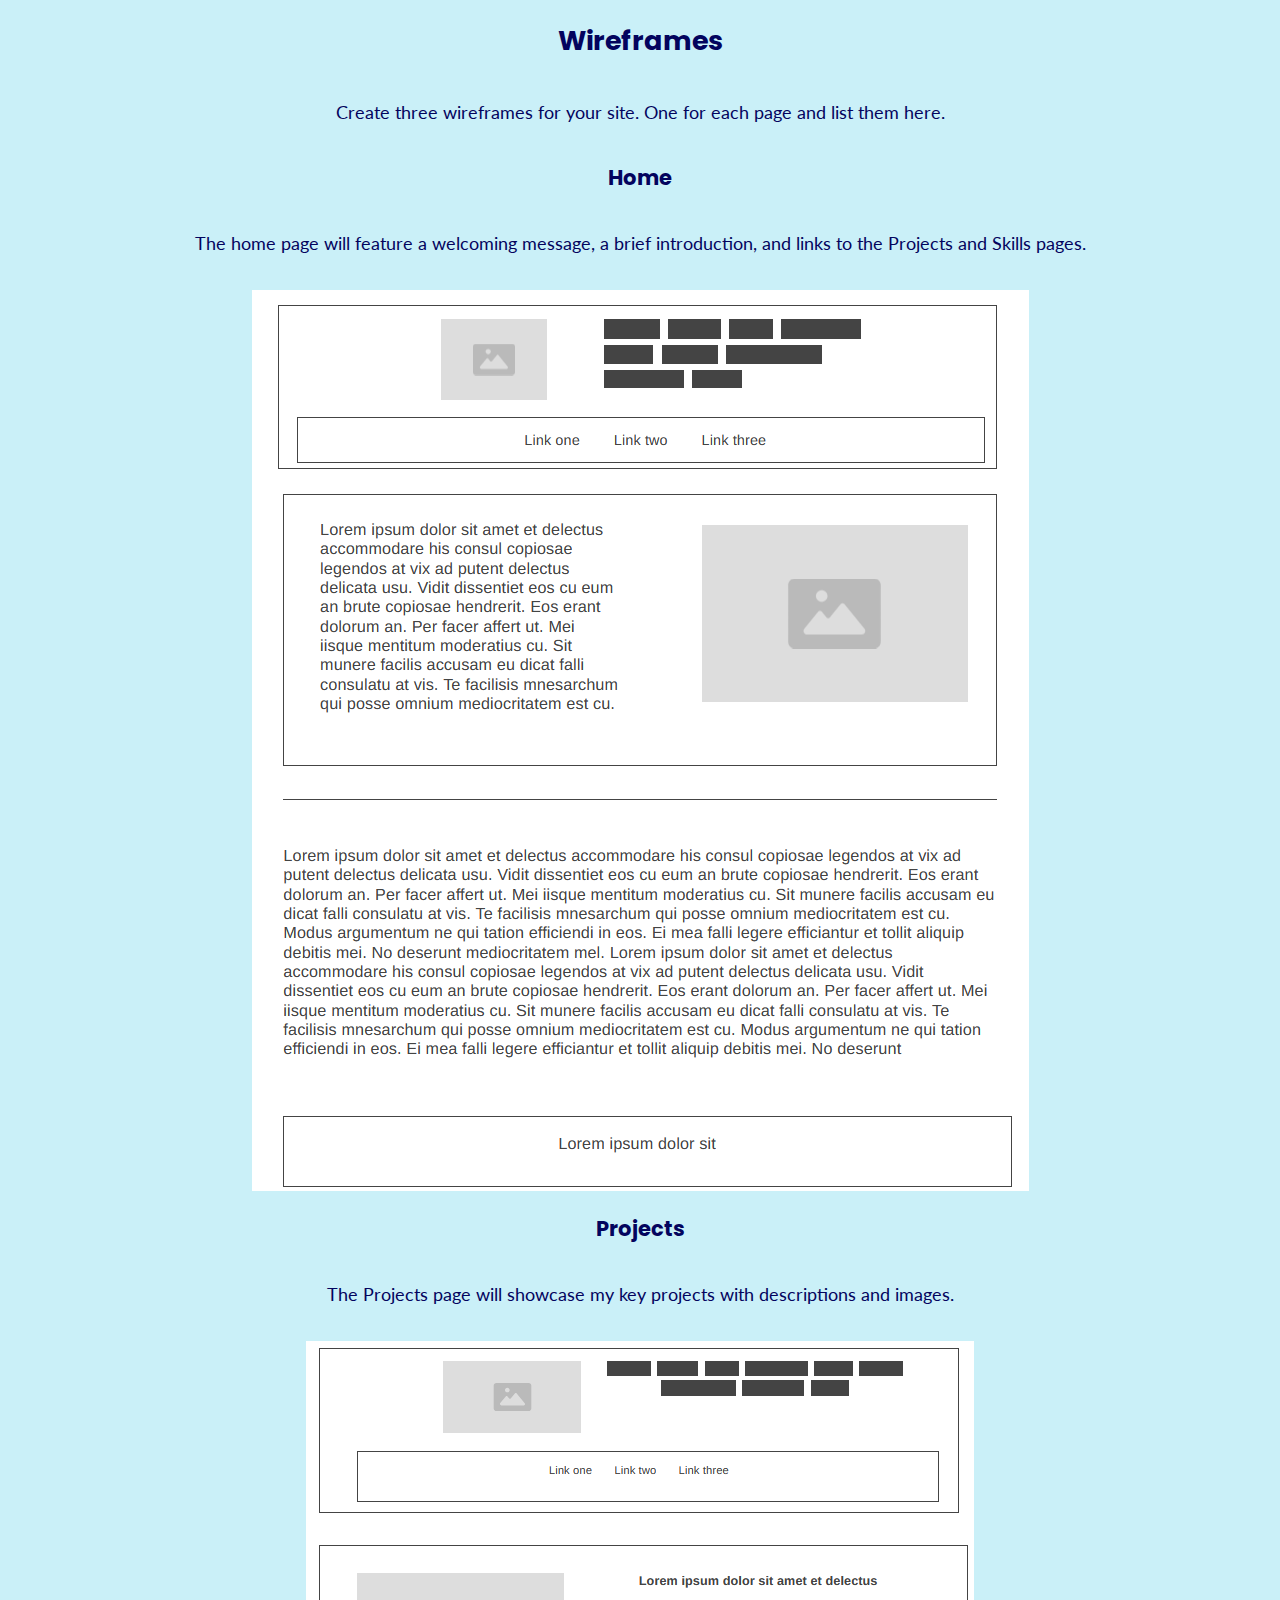
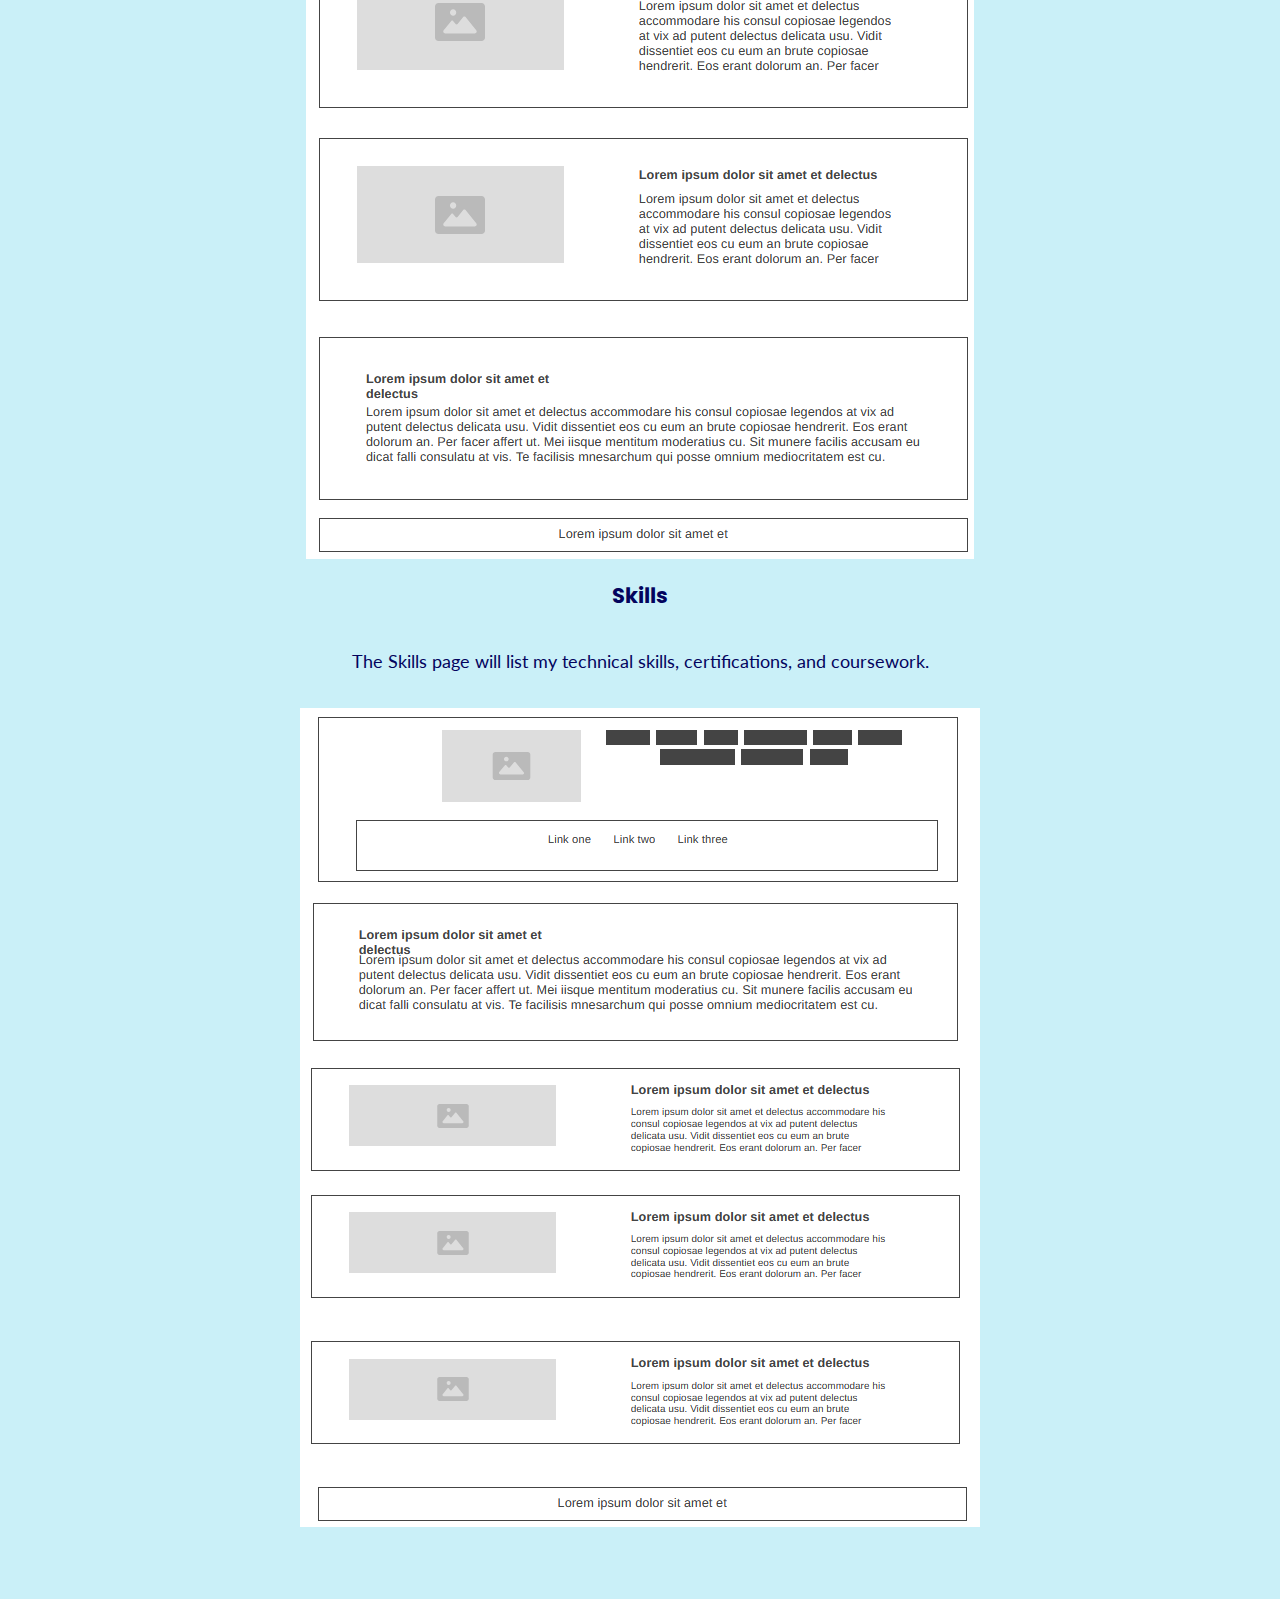
<file: tukkerdehart/site-plan.html>
<!DOCTYPE html>
<html lang="en-us">
  <head>
    <meta charset="utf-8">
    <title>Site Plan</title>
    <link type="text/css" rel="stylesheet" href="styles/site-plan.css">
  </head>

  <body>
    <header>
      <h1>My Portfolio Site Plan</h1>
      <h2>Tukker De Hart</h2>
      <h2>WDD 130</h2>
    </header>
    <main>
      <hr>
      <h2>Overview</h2>
      <h3>Purpose</h3>
      <p>The purpose of my portfolio website is to showcase my expertise in IT and cybersecurity, highlighting my skills, projects, and coursework to demonstrate my readiness for professional roles in the field. It will serve as a professional platform to help me stand out in job applications and connect with opportunities in the industry.</p>

      <h3>Audience</h3>
      <p>The intended audience includes potential employers, recruiters, and hiring managers in the IT and cybersecurity industries who are seeking qualified candidates with a strong technical background and practical experience. Additionally, the site will appeal to academic professionals and peers interested in my work and contributions to the field.</p>

      <hr>
      <h2>Branding</h2>
      <h3>Website Logo</h3>
      <img src="images/logo.png" alt="Logo image">
      <hr>
      <h2>Style Guide</h2>

      <h3>Color Palette</h3>
      <table class="colors">
        <tr>
          <th>Primary</th>
          <th>Secondary</th>
          <th>Accent 1</th>
          <th>Accent 2</th>
        </tr>
        <tr>
          <td class="primary">#00B4D8</td>
          <td class="secondary">#0077B6</td>
          <td class="accent1">#03045E</td>
          <td class="accent2">#CAF0F8</td>
        </tr>
      </table>

      <h3>Typography</h3>
      <h4>Heading Font: Poppins</h4>
      <h4>Paragraph Font: Lato</h4>
      <h3>Normal paragraph example</h3>
      <p>
        Lorem ipsum dolor sit amet, consectetur adipiscing elit, sed do eiusmod tempor incididunt ut labore et dolore magna aliqua. Ut enim ad minim veniam, quis nostrud exercitation ullamco laboris nisi ut aliquip ex ea commodo consequat.
      </p>
      <h3>Colored paragraph example</h3>
      <p class="colored">
        Lorem ipsum dolor sit amet, consectetur adipiscing elit, sed do eiusmod tempor incididunt ut labore et dolore magna aliqua. Ut enim ad minim veniam, quis nostrud exercitation ullamco laboris nisi ut aliquip ex ea commodo consequat.
      </p>

      <h3>Navigation</h3>
      <nav>
        <a href="#">Home</a>
        <a href="#">Projects</a>
        <a href="#">Skills</a>
      </nav>
      <hr>
      <h2>Site Map</h2>
      <div class="sitemap">
        <div class="sm-home">Home</div>
        <div class="sm-page2">Projects</div>
        <div class="sm-page3">Skills</div>

        <div class="top">&nbsp;</div>
        <div class="left">&nbsp;</div>
        <div class="right">&nbsp;</div>
      </div>

      <hr>
      <h2>Content</h2>
      <h3>Home page</h3>
      <p>Welcome to my portfolio! This site showcases my expertise in IT and cybersecurity, including my skills, projects, and certifications. Whether you're a potential employer, recruiter, or peer, you'll find valuable information about my professional journey and accomplishments.</p>
      <p>Images for the Home page</p>
      <img src="images/server.jpg" alt="image for homepage">
      <img src="images/team.jpg" alt="image for homepage">

      <h3>Projects</h3>
      <p>Explore my key projects in IT and cybersecurity. Each project demonstrates my ability to solve complex problems, implement secure systems, and deliver results. From network security to software development, these projects highlight my technical skills and creativity.</p>
      <p>Images for the Projects page</p>
      <img src="images/class.jpg" alt="image for projects">
      <img src="images/data-center-security.jpg" alt="image for projects">

      <h3>Skills</h3>
      <p>Discover my technical skills and certifications. This page provides a detailed overview of my expertise in areas such as network security, ethical hacking, programming, and more. I am committed to continuous learning and staying updated with the latest industry trends.</p>
      <p>Images for the Skills page</p>
      <img src="images/security+.png" alt="image for skills">
      <img src="images/ccna.JPG" alt="image for skills">

      <hr>
      <h2>Wireframes</h2>
      <p>Create three wireframes for your site. One for each page and list them here.</p>

      <h3>Home</h3>
      <p>The home page will feature a welcoming message, a brief introduction, and links to the Projects and Skills pages.</p>
      <img src="images/homewireframe updated.png" alt="home page wireframe">

      <h3>Projects</h3>
      <p>The Projects page will showcase my key projects with descriptions and images.</p>
      <img src="images/projectwireframe updated.png" alt="projects wireframe">

      <h3>Skills</h3>
      <p>The Skills page will list my technical skills, certifications, and coursework.</p>
      <img src="images/skillswireframe updated.png" alt="skills wireframe">
    </main>
  </body>
</html>
</file>
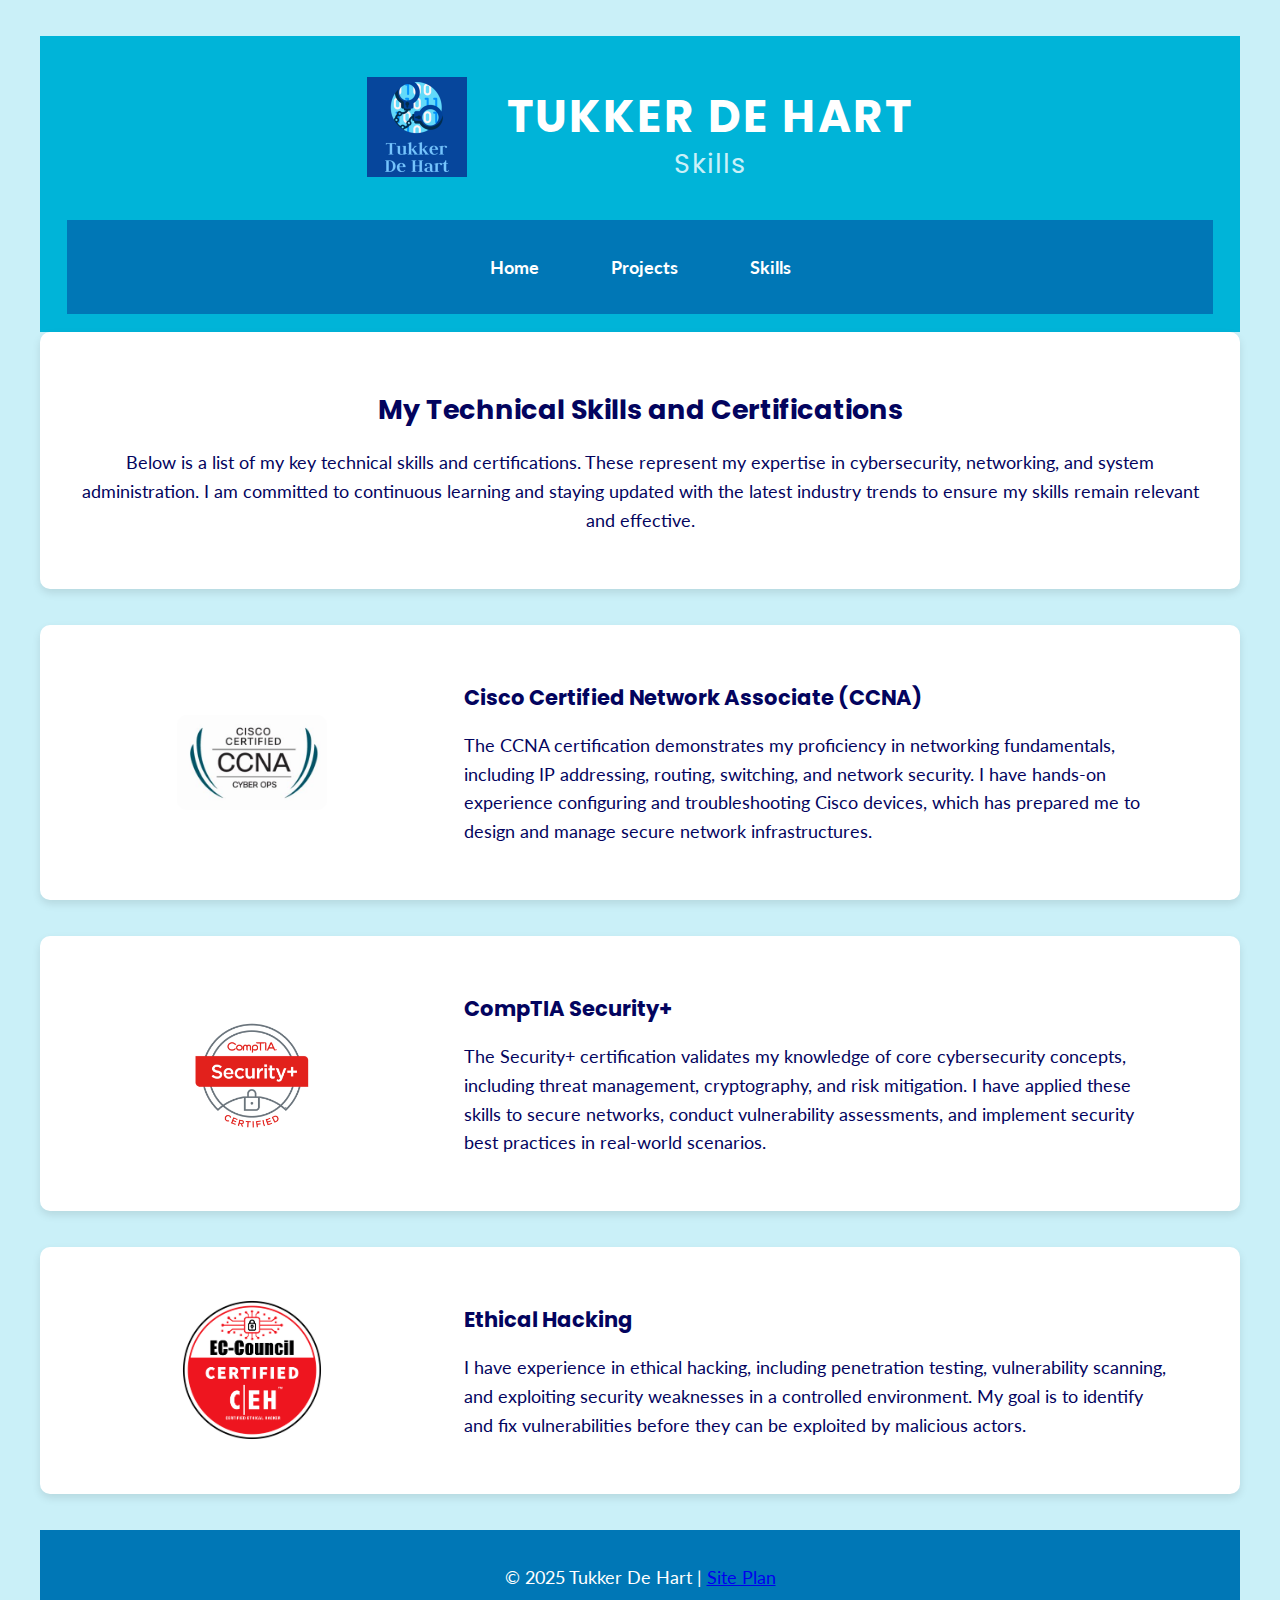
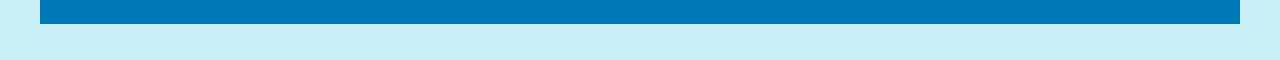
<file: tukkerdehart/skills.html>
<html lang="en">
<head>
    <meta charset="UTF-8">
    <meta name="viewport" content="width=device-width, initial-scale=1.0">
    <title>Skills - Cybersecurity Portfolio</title>
    <link rel="stylesheet" href="styles/styles.css">
</head>
<body>
    <header>
        <div class="header-container">
            <img src="images/logo.png" alt="Site Logo" class="logo">
            <div class="header-text">
                <h1 class="site-title">Tukker De Hart</h1>
                <h2 class="site-subtitle">Skills</h2>
            </div>
        </div>
        <nav>
            <a href="index.html">Home</a>
            <a href="projects.html">Projects</a>
            <a href="skills.html">Skills</a>
        </nav>
    </header>
    <main>
        <!-- Top Section: Headline and Text -->
        <section class="skills-intro">
            <h2>My Technical Skills and Certifications</h2>
            <p>
                Below is a list of my key technical skills and certifications. These represent my expertise in cybersecurity, 
                networking, and system administration. I am committed to continuous learning and staying updated with the latest 
                industry trends to ensure my skills remain relevant and effective.
            </p>
        </section>

        <!-- Skill 1: CCNA -->
        <section class="skill">
            <div class="skill-image">
                <img src="images/ccna.JPG" alt="CCNA Certification">
            </div>
            <div class="skill-text">
                <h3>Cisco Certified Network Associate (CCNA)</h3>
                <p>
                    The CCNA certification demonstrates my proficiency in networking fundamentals, including IP addressing, 
                    routing, switching, and network security. I have hands-on experience configuring and troubleshooting 
                    Cisco devices, which has prepared me to design and manage secure network infrastructures.
                </p>
            </div>
        </section>

        <!-- Skill 2: Security+ -->
        <section class="skill">
            <div class="skill-image">
                <img src="images/security+.png" alt="Security+ Certification">
            </div>
            <div class="skill-text">
                <h3>CompTIA Security+</h3>
                <p>
                    The Security+ certification validates my knowledge of core cybersecurity concepts, including threat management, 
                    cryptography, and risk mitigation. I have applied these skills to secure networks, conduct vulnerability 
                    assessments, and implement security best practices in real-world scenarios.
                </p>
            </div>
        </section>

        <!-- Skill 3: Ethical Hacking -->
        <section class="skill">
            <div class="skill-image">
                <img src="images/ceh.png" alt="Ethical Hacking">
            </div>
            <div class="skill-text">
                <h3>Ethical Hacking</h3>
                <p>
                    I have experience in ethical hacking, including penetration testing, vulnerability scanning, and exploiting 
                    security weaknesses in a controlled environment. My goal is to identify and fix vulnerabilities before they 
                    can be exploited by malicious actors.
                </p>
            </div>
        </section>
    </main>
    <footer>
        <p>&copy; 2025 Tukker De Hart | <a href="site-plan.html">Site Plan</a></p>
    </footer>
</body>
</html>
</file>
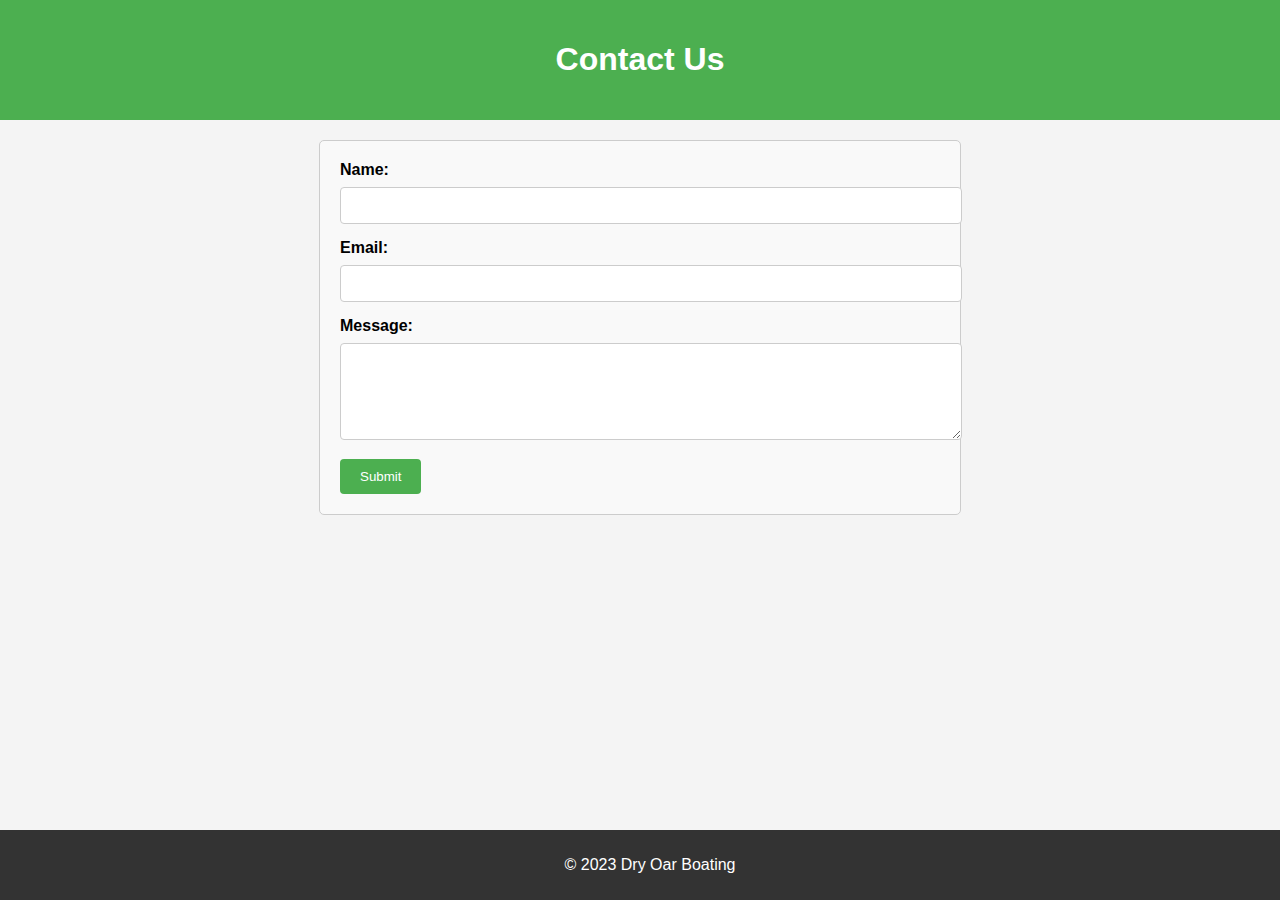
<file: wwr/contactus.html>
<!DOCTYPE html>
<html lang="en">
<head>
    <meta charset="UTF-8">
    <meta name="viewport" content="width=device-width, initial-scale=1.0">
    <title>Contact Us</title>
    <style>
        
        body {
            font-family: Arial, sans-serif;
            margin: 0;
            padding: 0;
            background-color: #f4f4f4;
        }
        header {
            background-color: #4CAF50;
            color: white;
            padding: 20px;
            text-align: center;
        }
        main {
            padding: 20px;
        }
        footer {
            background-color: #333;
            color: white;
            text-align: center;
            padding: 10px;
            position: fixed;
            bottom: 0;
            width: 100%;
        }

       
        form {
            max-width: 600px;
            margin: 0 auto;
            padding: 20px;
            border: 1px solid #ccc;
            border-radius: 5px;
            background-color: #f9f9f9;
        }
        label {
            display: block;
            margin-bottom: 8px;
            font-weight: bold;
        }
        input[type="text"],
        input[type="email"],
        textarea {
            width: 100%;
            padding: 10px;
            margin-bottom: 15px;
            border: 1px solid #ccc;
            border-radius: 4px;
        }
        button {
            background-color: #4CAF50;
            color: white;
            padding: 10px 20px;
            border: none;
            border-radius: 4px;
            cursor: pointer;
        }
        button:hover {
            background-color: #45a049;
        }

        /* Feedback message styling */
        #feedback {
            background-color: antiquewhite;
            position: absolute;
            top: 0;
            left: 0;
            right: 0;
            padding: .5em;
            display: none; 
        }
        .moveDown {
            margin-top: 3em;
        }
    </style>
</head>
<body>
    <header>
        <h1>Contact Us</h1>
    </header>

    <main>
        <div id="feedback"></div>

        <form>
            <label for="name">Name:</label>
            <input type="text" id="name" name="user_name" required>

            <label for="email">Email:</label>
            <input type="email" id="email" name="user_email" required>

            <label for="message">Message:</label>
            <textarea id="message" name="user_message" rows="5" required></textarea>

            <button type="submit">Submit</button>
        </form>
    </main>

    <footer>
        <p>&copy; 2023 Dry Oar Boating</p>
    </footer>

    <script>
        // JavaScript to handle form submission
        const feedbackElement = document.getElementById('feedback');
        const formElement = document.forms[0];

        formElement.addEventListener('submit', function(e) {
            e.preventDefault(); 
            feedbackElement.innerHTML = 'Hello ' + formElement.user_name.value + '! Thank you for your message. We will get back to you soon!';
            feedbackElement.style.display = "block";
            document.body.classList.toggle('moveDown'); 
        });
    </script>
</body>
</html>
</file>
<file: wwr/styles/site-plan-rafting.css>
@import url('https://fonts.googleapis.com/css2?family=Knewave&family=Nunito:ital,wght@0,200..1000;1,200..1000&display=swap');

:root {
    --primary-color: #264653;
    --secondary-color: #2A9D8F;
    --accent1-color: #2A9D8F;
    --accent2-color: #E76F51;

    --heading-font: "Knewave";
    --paragraph-font: Nunito, Helvetica, sans-serif;

    --headline-color-on-white: #264653;
    --headline-color-on-color: white;
    --paragraph-color-on-white: #264653;
    --paragraph-color-on-color: white;
    --paragraph-background-color: #264653;
    --nav-link-color: white;
    --nav-background-color: #2A9D8F;
    --nav-hover-link-color: white;
    --nav-hover-background-color: #2A9D8F;
}

body {
    background-color: #fcfbfb;
    font-family: var(--paragraph-font);
    font-size: 18px;
    margin: 0;
    padding: 0;
}

#content {
    max-width: 1600px;
    margin: 0 auto;
}

header {
    background-color: var(--primary-color);
    padding: 1em;
    text-align: center;
}

header h1, header h2 {
    color: var(--headline-color-on-color);
}

nav {
    background-color: var(--nav-background-color);
    line-height: 3em;
    text-align: center;
    font-size: 1.2em;
}

nav a {
    color: var(--nav-link-color);
    text-decoration: none;
    padding: 1em;
    min-width: 120px;
}

nav a:hover {
    background-color: var(--nav-hover-background-color);
    color: var(--nav-hover-link-color);
}

#hero {
    position: relative;
}

#hero-box {
    width: 100%;
}

#hero-img {
    width: 100%;
}

#hero-msg {
    position: absolute;
    top: 20%;
    left: 50%;
    transform: translate(-50%, -50%);
    text-align: center;
    color: white;
}

.home-title {
    font-family: var(--heading-font);
    color: var(--headline-color-on-color);
    font-size: 3em;
}

#hero-msg h4 {
    font-size: 1.5em;
    margin-top: 10px;
}

.button-box {
    margin-top: 20px;
}

.book, .join {
    background-color: var(--accent2-color);
    color: white;
    text-decoration: none;
    padding: 15px 30px;
    border-radius: 5px;
    font-size: 1.2em;
}

.book:hover, .join:hover {
    background-color: var(--accent1-color);
    color: var(--headline-color-on-color);
}

.home-grid {
    display: grid;
    grid-template-columns: repeat(3, 1fr);
    gap: 20px;
    padding: 20px;
    margin-top: 40px;
}

.rivers-card, .camping-card, .rapids-card {
    background-color: var(--accent1-color);
    padding: 20px;
    border-radius: 10px;
    box-shadow: 0 4px 8px rgba(0, 0, 0, 0.2);
}

.card-img {
    width: 100%;
    border-radius: 10px;
}

.icon {
    width: 80px;
    margin-top: 10px;
}

.mountains {
    width: 150%;
    height: auto;
    border-radius: 10px;
    box-shadow: 0 4px 8px rgba(0, 0, 0, 0.2);
    margin-top: 40px;
    position: relative;
    left: -300px;
}

.msg {
    background-color: var(--secondary-color);
    padding: 20px;
    color: white;
    text-align: center;
    border-radius: 10px;
    box-shadow: 0 4px 8px rgba(0, 0, 0, 0.2);
    margin-top: 40px;
}

.msg h2 {
    font-size: 2em;
    margin-bottom: 20px;
}

.msg p {
    font-size: 1.2em;
    margin-bottom: 20px;
}

.join {
    font-size: 1.2em;
    padding: 15px 30px;
    background-color: var(--accent2-color);
    color: white;
    text-decoration: none;
    border-radius: 5px;
    transition: background-color 0.3s ease;
}

.join:hover {
    background-color: var(--accent1-color);
}

footer {
    background-color: var(--primary-color);
    color: white;
    padding: 20px;
    text-align: center;
}

footer a {
    color: var(--accent1-color);
    text-decoration: none;
}

footer a:hover {
    color: var(--accent2-color);
    text-decoration: underline;
}

footer p {
    font-size: 1.2em;
}

.trip-grid {
    display: grid;
    grid-template-columns: 1fr;
    gap: 20px;
    padding: 20px;
    margin-top: 40px;
}

.trip-intro {
    text-align: center;
    margin-bottom: 40px;
}

.trip-intro h1 {
    font-family: var(--heading-font);
    color: var(--headline-color-on-white);
    font-size: 2.5em;
    margin-bottom: 20px;
}

.trip-intro p {
    font-size: 1.2em;
    color: var(--paragraph-color-on-white);
    max-width: 800px;
    margin: 0 auto;
}

.trip-card {
    background-color: var(--accent1-color);
    padding: 20px;
    border-radius: 10px;
    box-shadow: 0 4px 8px rgba(0, 0, 0, 0.2);
    text-align: center;
    color: white;
}

.trip-card h2 {
    font-family: var(--heading-font);
    color: white;
    font-size: 2em;
    margin-bottom: 15px;
}

.trip-card p {
    font-size: 1.1em;
    color: white;
    margin-bottom: 15px;
}

.trip-card ul {
    list-style-type: none;
    padding: 0;
    margin-bottom: 20px;
}

.trip-card ul li {
    font-size: 1em;
    color: white;
    margin-bottom: 10px;
}

.trip-card .book {
    background-color: var(--accent2-color);
    color: white;
    text-decoration: none;
    padding: 10px 20px;
    border-radius: 5px;
    font-size: 1.1em;
    transition: background-color 0.3s ease;
}

.trip-card .book:hover {
    background-color: var(--accent1-color);
}

.safety-info {
    background-color: var(--accent1-color);
    padding: 20px;
    color: white;
    text-align: center;
    border-radius: 10px;
    box-shadow: 0 4px 8px rgba(0, 0, 0, 0.2);
    margin-top: 40px;
}

.safety-info h2 {
    font-family: var(--heading-font);
    font-size: 2em;
    margin-bottom: 15px;
}

.safety-info p {
    font-size: 1.1em;
    margin-bottom: 15px;
}

.safety-info a {
    color: var(--accent1-color);
    text-decoration: none;
    font-weight: bold;
}

.safety-info a:hover {
    text-decoration: underline;
}

.trip-card {
    background-color: #2A9D8F;
    padding: 20px;
    border-radius: 10px;
    box-shadow: 0 4px 8px rgba(0, 0, 0, 0.2);
    text-align: center;
    color: white;
}

.trip-img {
    width: 100%;
    max-width: 400px;
    height: auto;
    border-radius: 10px;
}

.trip-card h2 {
    font-family: var(--heading-font);
    color: white;
    font-size: 2em;
    margin-bottom: 15px;
}

.trip-card p {
    font-size: 1.1em;
    color: white;
    margin-bottom: 15px;
}

.trip-card ul {
    list-style-type: none;
    padding: 0;
    margin-bottom: 20px;
}

.trip-card ul li {
    font-size: 1em;
    color: white;
    margin-bottom: 10px;
}

.trip-card .book {
    background-color: #E76F51;
    color: white;
    text-decoration: none;
    padding: 10px 20px;
    border-radius: 5px;
    font-size: 1.1em;
    transition: background-color 0.3s ease;
}

.trip-card .book:hover {
    background-color: #2A9D8F;
}
</file>
<file: tukkerdehart/styles/styles.css>
@import url('https://fonts.googleapis.com/css2?family=Poppins:wght@400;700&family=Lato:wght@400;700&display=swap');

:root {
  --primary-color: #00B4D8;
  --secondary-color: #0077B6;
  --accent1-color: #03045E;
  --accent2-color: #CAF0F8;

  --heading-font: "Poppins", sans-serif;
  --paragraph-font: "Lato", sans-serif;

  --headline-color-on-white: #03045E;
  --headline-color-on-color: white;
  --paragraph-color-on-white: #03045E;
  --paragraph-color-on-color: white;
  --paragraph-background-color: #00B4D8;
  --nav-link-color: white;
  --nav-background-color: #0077B6;
  --nav-hover-link-color: white;
  --nav-hover-background-color: #03045E;
}

/* General Styles */
body {
  max-width: 1200px;
  margin: 0 auto;
  padding: 2em;
  font-size: 18px;
  font-family: var(--paragraph-font);
  background-color: var(--accent2-color);
  color: var(--paragraph-color-on-white);
}

/* Header Styles */
header {
  display: flex;
  flex-direction: column;
  align-items: center;
  background-color: var(--primary-color);
  color: var(--headline-color-on-color);
  padding: 2em 1.5em 1em; /* Adjusted padding: top 2em, sides 1.5em, bottom 1em */
}

.header-container {
  display: flex;
  align-items: center;
  justify-content: center;
  width: 100%;
  padding: 1em 0 2em; /* Added bottom padding to create space above the nav */
}

.header-text {
  text-align: center;
  margin-left: 20px; /* Space between logo and text */
}

.site-title {
  font-size: 2.5em;
  color: var(--headline-color-on-color);
  font-family: var(--heading-font);
  margin: 0;
  line-height: 1.2;
  text-transform: uppercase; /* Uppercase for a bold look */
  letter-spacing: 2px; /* Spacing between letters */
}

.site-subtitle {
  font-size: 1.5em;
  color: var(--accent2-color); /* Lighter color for contrast */
  font-family: var(--heading-font);
  margin: 0;
  font-weight: 400; /* Slightly lighter weight */
  letter-spacing: 1px;
}

.logo {
  height: 100px;
  margin-right: 20px;
  margin-top: -20px; /* Raised logo */
}

/* Navigation Styles */
nav {
  display: flex;
  justify-content: center;
  width: 100%;
  background-color: var(--nav-background-color);
  padding: 1em 0;
}

nav a {
  color: var(--nav-link-color);
  text-decoration: none;
  padding: 1em 2em;
  font-weight: bold;
}

nav a:hover {
  background-color: var(--nav-hover-background-color);
  color: var(--nav-hover-link-color);
}

/* Home Page Styles */
.intro {
  display: flex;
  align-items: center;
  justify-content: space-between;
  padding: 2em;
  background-color: white;
  border-radius: 10px;
  box-shadow: 0 4px 8px rgba(0, 0, 0, 0.1);
  margin-bottom: 2em;
}

.intro .text {
  flex: 1;
  padding: 1em;
}

.intro .text h2 {
  color: var(--accent1-color);
  font-family: var(--heading-font);
  margin-bottom: 0.5em;
}

.intro .text p {
  color: var(--paragraph-color-on-white);
  line-height: 1.6;
}

.intro .image {
  flex: 1;
  text-align: center;
}

.intro .image img {
  width: 80%;
  max-width: 400px;
  border-radius: 10px;
}

/* Skills Page Styles */
.skills-intro {
  text-align: center;
  padding: 2em;
  background-color: white;
  border-radius: 10px;
  box-shadow: 0 4px 8px rgba(0, 0, 0, 0.1);
  margin-bottom: 2em;
}

.skills-intro h2 {
  color: var(--accent1-color);
  font-family: var(--heading-font);
  margin-bottom: 0.5em;
}

.skills-intro p {
  color: var(--paragraph-color-on-white);
  line-height: 1.6;
}

.skill {
  display: flex;
  align-items: center;
  justify-content: space-between;
  padding: 2em;
  margin-bottom: 2em;
  background-color: white;
  border-radius: 10px;
  box-shadow: 0 4px 8px rgba(0, 0, 0, 0.1);
}

.skill-image {
  flex: 1;
  text-align: center;
}

.skill-image img {
  width: 80%;
  max-width: 150px; /* Smaller image size for certifications */
  border-radius: 10px;
}

.skill-text {
  flex: 2;
  padding: 0 2em;
}

.skill-text h3 {
  color: var(--accent1-color);
  font-family: var(--heading-font);
  margin-bottom: 0.5em;
}

.skill-text p {
  color: var(--paragraph-color-on-white);
  line-height: 1.6;
}

/* Projects Page Styles */
.project {
  display: flex;
  align-items: center;
  justify-content: space-between;
  padding: 2em;
  margin-bottom: 2em;
  background-color: white;
  border-radius: 10px;
  box-shadow: 0 4px 8px rgba(0, 0, 0, 0.1);
}

.project-image {
  flex: 1;
  text-align: center;
}

.project-image img {
  width: 90%;
  max-width: 400px;
  border-radius: 10px;
}

.project-text {
  flex: 2;
  padding: 0 2em;
}

.project-text h2 {
  color: var(--accent1-color);
  font-family: var(--heading-font);
  margin-bottom: 0.5em;
}

.project-text p {
  color: var(--paragraph-color-on-white);
  line-height: 1.6;
}

.additional-text {
  padding: 2em;
  background-color: white;
  border-radius: 10px;
  box-shadow: 0 4px 8px rgba(0, 0, 0, 0.1);
  margin-top: 2em;
}

.additional-text h2 {
  color: var(--accent1-color);
  font-family: var(--heading-font);
  margin-bottom: 0.5em;
}

.additional-text p {
  color: var(--paragraph-color-on-white);
  line-height: 1.6;
}

/* Footer Styles */
footer {
  text-align: center;
  background-color: var(--secondary-color);
  color: white;
  padding: 1em;
  margin-top: 2em;
}
</file>
<file: positionstyles.css>
/* CSS - Name: "positionstyles.css" */
/* Activity 1 styles */
.content1 {
  display: grid;
  grid-template-columns: 200px 200px; /* Fixed size columns to ensure uniformity */
  justify-items: center;
  gap: 20px;
}

.red1 {
  width: 100%;
  height: 100px;
  background-color: red;
  grid-column: 1 / 3;
}

.green1 {
  width: 200px;
  height: 200px;
  background-color: green;
}

.yellow1 {
  width: 200px;
  height: 200px;
  background-color: yellow;
}

.blue1 {
  width: 100%;
  height: 100px;
  background-color: blue;
  grid-column: 1 / 3;
}

/* Activity 2 styles */ 
.content2 {
  position: relative;
  width: 800px; /* Fixed width to avoid shrinking */
  height: 600px; /* Fixed height to avoid shrinking */
}

.red2, .green2, .yellow2, .blue2 {
  width: 150px;
  height: 150px;
  position: absolute;
}

.red2 {
  background-color: red;
  top: 50px;
  left: 50px;
}

.green2 {
  background-color: green;
  top: 100px;
  left: 100px;
}

.yellow2 {
  background-color: yellow;
  top: 150px;
  left: 150px;
}

.blue2 {
  background-color: blue;
  top: 200px;
  left: 200px;
}

/* Activity 3 styles */ 
.content3 {
  display: grid;
  grid-template-columns: 300px 50px 300px; 
  grid-template-rows: 75px 200px 75px; 
  width: 350px; 
  height: 300px; 
  margin: 0 auto;
}

.red3 {
  width: 100%;
  height: 100%;
  background-color: red;
  grid-column: 1 / 4; 
  grid-row: 1; 
}

.green3 {
  width: 100%;
  height: 100%;
  background-color: green;
  grid-column: 1; 
  grid-row: 2; 
}

.yellow3 {
  width: 100%;
  height: 100%;
  background-color: gold;
  grid-column: 3; 
  grid-row: 2; 
}

.blue3 {
  width: 100%;
  height: 100%;
  background-color: blue;
  grid-column: 1 / 4; 
  grid-row: 3; 
}
/* Activity 4 styles */ 
.content4 {
  display: grid;
  grid-template-columns: 300px 300px;
  grid-template-rows: 120px 120px 120px;
  width: 300px;
  height: 360px;
  margin: 0 auto;
}

.red4 {
  width: 100%;
  height: 100%;
  background-color: red;
  grid-column: 1;
  grid-row: 1 / 4;
}

.green4 {
  width: 100%;
  height: 100%;
  background-color: green;
  grid-column: 2;
  grid-row: 1;
}

.yellow4 {
  width: 100%;
  height: 100%;
  background-color: gold;
  grid-column: 2;
  grid-row: 2;
}

.blue4 {
  width: 100%;
  height: 100%;
  background-color: blue;
  grid-column: 2;
  grid-row: 3;
}
/* Activity 5 styles */ 
.content5 {
  width: 600px;
  margin: 0 auto;
  font-family: Arial, sans-serif;
  line-height: 1.6;
}

.red5 {
  width: 150%;
  height: 50px;
  background-color: red;
}

.green5 {
  width: 200px; /* Twice as big (100px * 2) */
  height: 200px; /* Twice as big (100px * 2) */
  background-color: green;
  float: left;
  margin-right: 10px;
}

.yellow5 {
  width: 150%;
  background-color: gold;
  padding: 10px;
  box-sizing: border-box;
}

.thin-yellow {
  width: 150%;
  height: 20px;
  background-color: gold;
  clear: both;
}

.blue5 {
  width: 150%;
  height: 50px;
  background-color: blue;
  clear: both;
}
.content6 {
  display: grid;
  grid-template-columns: repeat(12, 100px); /* 12 columns, each 100px wide */
  grid-template-rows: repeat(12, 50px); /* 12 rows, each 50px tall */
  width: 1200px; /* Total width (12 columns * 100px) */
  height: 600px; /* Total height (12 rows * 50px) */
  margin: 0 auto; /* Center the container */
  position: relative; /* Enable absolute positioning for child elements */
}

.red6 {
  background-color: red;
  grid-column: 1 / 10; /* Spans columns 1 to 9 */
  grid-row: 1 / 3; /* Spans rows 1 to 2 */
  z-index: 4; /* Red is on top */
}

.blue6 {
  background-color: blue;
  grid-column: 3 / 10; /* Spans columns 3 to 9 */
  grid-row: 3 / 9; /* Spans rows 3 to 8 */
  z-index: 3; /* Blue is under red */
}

.green6 {
  background-color: green;
  grid-column: 1 / 3; /* Spans columns 1 to 2 */
  grid-row: 9 / 13; /* Spans rows 9 to 12 */
  z-index: 4; /* Green is on top */
}

.yellow6 {
  background-color: yellow;
  grid-column: 10 / 13; /* Spans columns 10 to 12 */
  grid-row: 5 / 13; /* Spans rows 5 to 12 */
  z-index: 1; /* Yellow is behind other blocks */
}

.white6 {
  background-color: white;
}

.white6-1 {
  grid-column: 10 / 13; /* Spans columns 10 to 12 */
  grid-row: 1 / 5; /* Spans rows 1 to 4 */
  z-index: 2; /* White overlaps yellow */
}

.white6-2 {
  grid-column: 3 / 10; /* Spans columns 3 to 9 */
  grid-row: 9 / 13; /* Spans rows 9 to 12 */
  z-index: 1; /* White is behind green */
}

.white6-3 {
  grid-column: 1 / 3; /* Spans columns 1 to 2 */
  grid-row: 1 / 9; /* Spans rows 1 to 8 */
  z-index: 1; /* White is behind red and blue */
}
.hint {
  border: 1px solid grey;
  background: #e0e0e0;
  padding: .5em;
  position: relative;
  margin: 1em 0;
}
.hint h3 {
  margin: 0;
}
.hint:hover {
  background: #d0d0d0;
}
.hint > div {
  display: none;
}

.hint input[type=checkbox] {
  position: absolute;
  width: 100%;
  height: 100%;
  opacity: 0;
  z-index: 1;
  cursor: pointer;
}

.hint input[type=checkbox]:checked ~ div {
  display: block;
}

.hint i {
  position: absolute;
  transform: translate(-6px, 0);
  margin-top: 16px;
  right: 10px;
  top: -3px;
}
.hint i:before, .hint i:after {
  content: "";
  position: absolute;
  background-color: black;
  width: 3px;
  height: 9px;
}
.hint i:before {
  transform: translate(2px, 0) rotate(45deg);
}
.hint i:after {
  transform: translate(-2px, 0) rotate(-45deg);
}

.hint input[type=checkbox]:checked ~ i:before {
  transform: translate(-2px, 0) rotate(45deg);
}
.hint input[type=checkbox]:checked ~ i:after {
  transform: translate(2px, 0) rotate(-45deg);
}
.hint a {
  position: relative;
  z-index: 1;
}
</file>
<file: tukkerdehart/styles/site-plan.css>
@import url('https://fonts.googleapis.com/css2?family=Poppins:wght@400;700&family=Lato:wght@400;700&display=swap');

:root {
  --primary-color: #00B4D8;
  --secondary-color: #0077B6;
  --accent1-color: #03045E;
  --accent2-color: #CAF0F8;

  --heading-font: "Poppins", sans-serif;
  --paragraph-font: "Lato", sans-serif;

  --headline-color-on-white: #03045E;
  --headline-color-on-color: white;
  --paragraph-color-on-white: #03045E;
  --paragraph-color-on-color: white;
  --paragraph-background-color: #00B4D8;
  --nav-link-color: white;
  --nav-background-color: #00B4D8;
  --nav-hover-link-color: white;
  --nav-hover-background-color: #03045E;
}

/* General Styles */
body {
  max-width: 1200px;
  margin: 0 auto;
  padding: 4em;
  font-size: 18px;
  text-align: center;
  background-color: var(--accent2-color);
  font-family: var(--paragraph-font);
}

img {
  display: block;
  margin: 0 auto;
  max-width: 100%;
}

h1, h2, h3, h4, h5, h6 {
  font-family: var(--heading-font);
  color: var(--headline-color-on-white);
}

h2 {
  text-align: center;
}

hr {
  height: 3px;
  margin: 35px 0;
  background: var(--accent1-color);
}

/* Header Styles */
header {
  padding: 1em;
  text-align: center;
  color: var(--headline-color-on-color);
  background-color: var(--paragraph-background-color);
}

header > h1, header > h2 {
  color: var(--headline-color-on-color);
}

/* Paragraph Styles */
p {
  font-family: var(--paragraph-font);
  color: var(--paragraph-color-on-white);
  padding: 1em;
}

p.colored {
  background-color: var(--paragraph-background-color);
  color: var(--paragraph-color-on-color);
}

/* Color Palette Table */
.colors {
  width: 100%;
  min-width: 350px;
  margin: 30px auto;
  text-align: center;
  border-collapse: collapse;
}

.colors th {
  background-color: #999;
  padding: 10px;
}

.colors td {
  width: 25%;
  height: 3em;
  padding: 10px;
  border: 1px solid #ccc;
}

.primary {
  background-color: var(--primary-color);
  color: white;
}

.secondary {
  background-color: var(--secondary-color);
  color: white;
}

.accent1 {
  background-color: var(--accent1-color);
  color: white;
}

.accent2 {
  background-color: var(--accent2-color);
  color: #333;
}

/* Navigation Styles */
nav {
  background-color: var(--nav-background-color);
  line-height: 3em;
  text-align: center;
  font-size: 1.2em;
}

nav a {
  padding: 1em;
  min-width: 120px;
  text-decoration: none;
  color: var(--nav-link-color);
}

nav a:hover {
  color: var(--nav-hover-link-color);
  background-color: var(--nav-hover-background-color);
}

/* Site Map Styles */
.sitemap {
  display: grid;
  justify-content: center;
  grid-template-columns: repeat(6, 15%);
  grid-template-rows: 3em 1.5em 1.5em 3em;
  grid-template-areas: ". . home home . ."
    ". . . top . ."
    ". left left right right ."
    "page2 page2 . . page3 page3";
}

.sitemap > div {
  text-align: center;
}

.sm-home {
  grid-area: home;
  background-color: #ccc;
  line-height: 3em;
}

.sm-page2 {
  grid-area: page2;
  background-color: #ccc;
  line-height: 3em;
}

.sm-page3 {
  grid-area: page3;
  background-color: #ccc;
  line-height: 3em;
}

.top {
  grid-area: top;
  border-left: 1px solid;
}

.left {
  grid-area: left;
  border-top: 1px solid;
  border-left: 1px solid;
}

.right {
  grid-area: right;
  border-top: 1px solid;
  border-right: 1px solid;
}

/* Wireframes Section */
.wireframes img {
  max-width: 100%;
  height: auto;
  margin: 10px 0;
  border-radius: 5px;
  box-shadow: 0 4px 8px rgba(0, 0, 0, 0.1);
}
</file>
